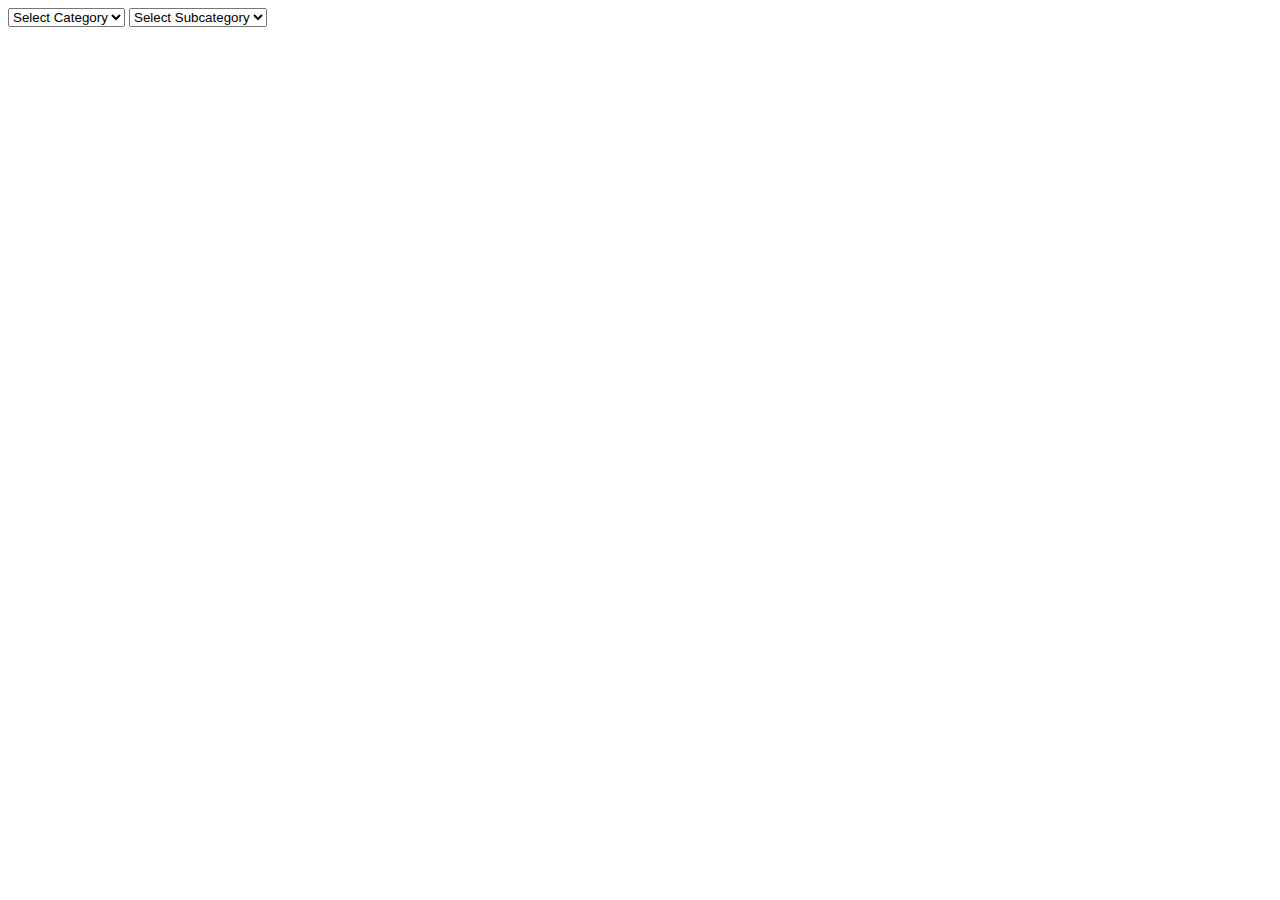
<file: ajex/index.html>
<!DOCTYPE html>
<html lang="en">

<head>
    <meta charset="UTF-8">
    <meta name="viewport" content="width=device-width, initial-scale=1.0">
    <title>Document</title>
</head>

<body>
    <!-- Category Dropdown -->
    <select id="category" onchange="getSubcategories()">
        <option value="">Select Category</option>
        <!-- Populate Categories from PHP -->
        <option value="1">Category 1</option>
        <option value="2">Category 2</option>
        <!-- Add more categories dynamically -->
    </select>

    <!-- Subcategory Dropdown -->
    <select id="subcategory" onchange="loadProducts()">
        <option value="">Select Subcategory</option>
        <!-- Subcategories will be populated based on category selection -->
    </select>

    <!-- Div to display Products -->
    <div id="products"></div>


    <script>
        // Load categories when the page loads
        window.onload = function () {
            fetchCategories();
        };

        function fetchCategories() {
            fetch('categories.php')
                .then(response => response.json())
                .then(data => {
                    const categoryDropdown = document.getElementById('category');
                    data.forEach(category => {
                        const option = document.createElement('option');
                        option.value = category.id;
                        option.text = category.name;
                        categoryDropdown.appendChild(option);
                    });
                });
        }

    </script>
    <script>
        document.getElementById('subcategory').addEventListener('change', function () {
            const subcategoryId = this.value;

            if (subcategoryId) {
                fetchProducts(subcategoryId);
            } else {
                document.getElementById('products-list').innerHTML = 'Please select a subcategory.';
            }
        });

        function fetchProducts(subcategoryId) {
            fetch(`products.php?subcategory_id=${subcategoryId}`)
                .then(response => response.json())
                .then(data => {
                    const productList = document.getElementById('products-list');
                    productList.innerHTML = '';

                    if (data.length === 0) {
                        productList.innerHTML = 'No products found.';
                        return;
                    }

                    data.forEach(product => {
                        const productDiv = document.createElement('div');
                        productDiv.classList.add('product-item');
                        productDiv.innerHTML = `
                    <h3>${product.name}</h3>
                    <p>${product.description}</p>
                    <p>Price: $${product.price}</p>
                `;
                        productList.appendChild(productDiv);
                    });
                });
        }

    </script>
</body>

</html>
</file>
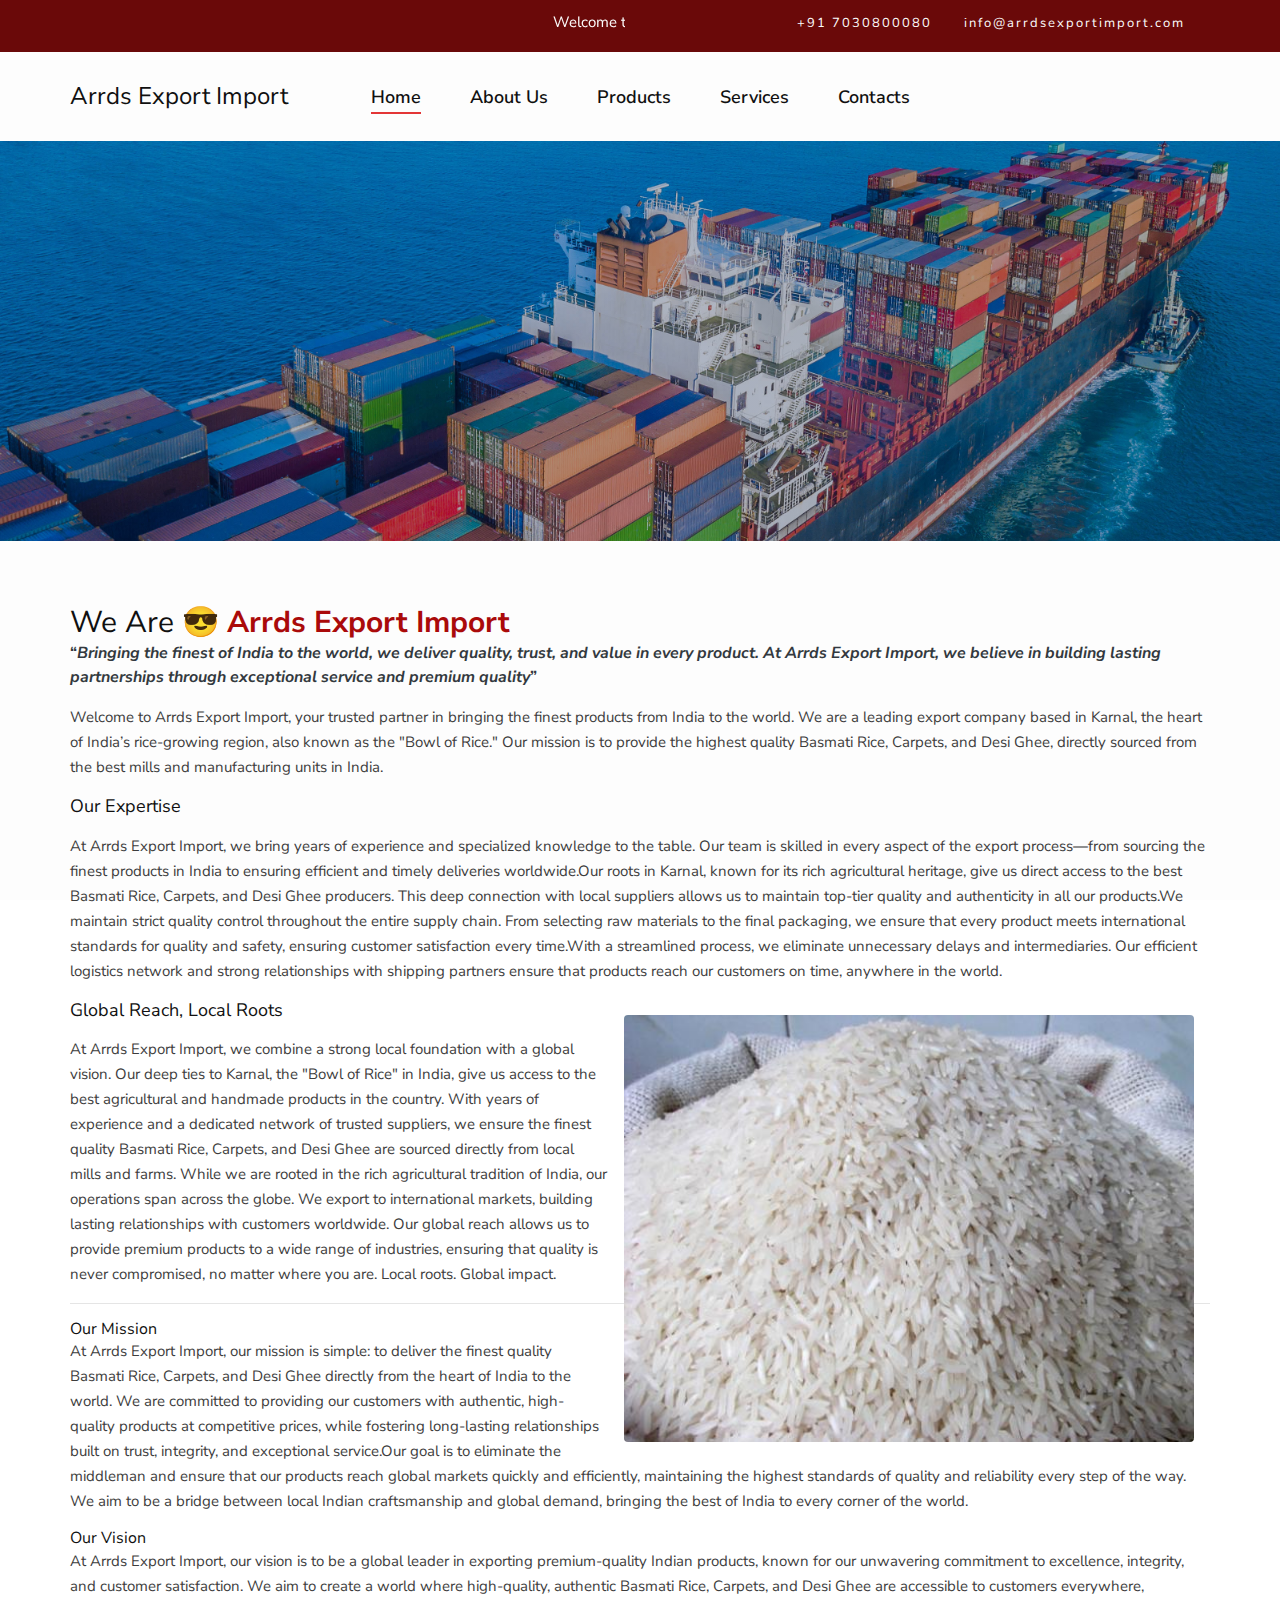
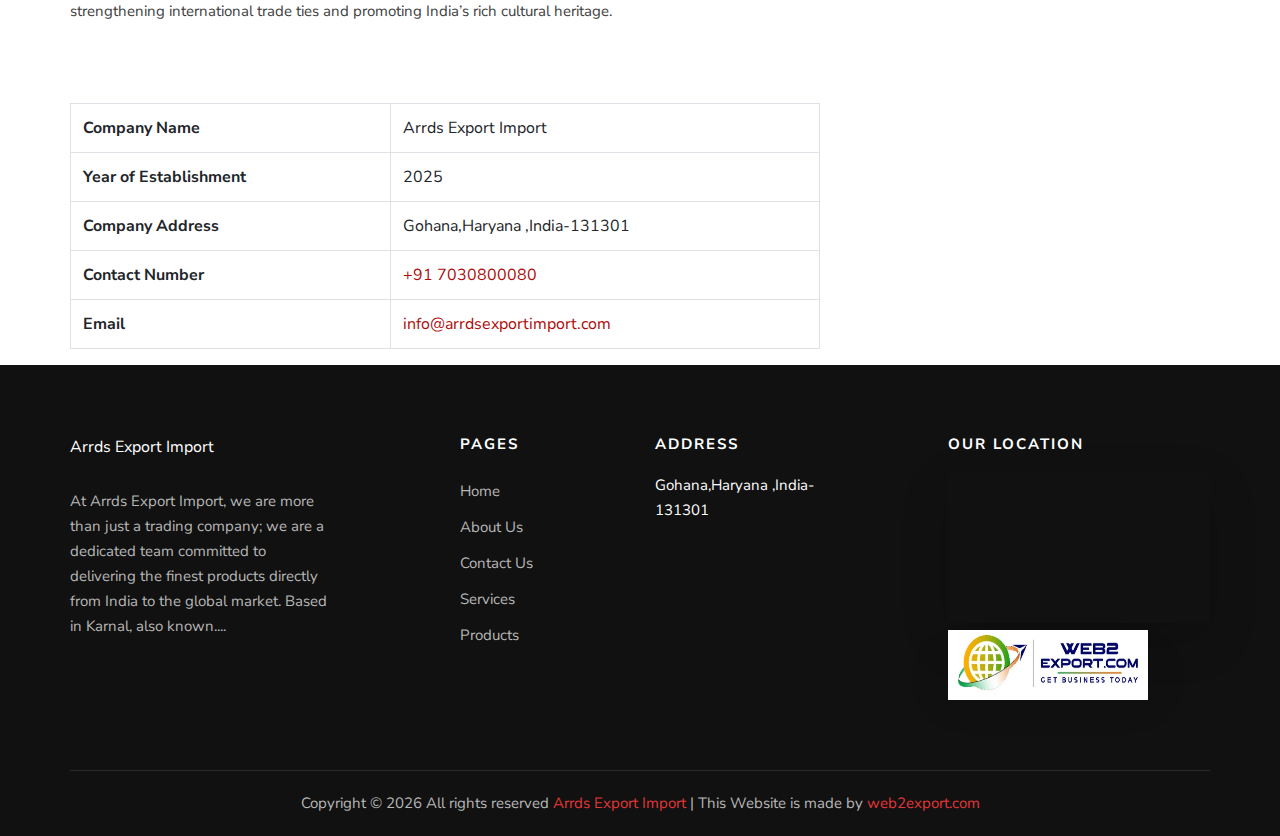
<file: about.html>
<!DOCTYPE html>
<html lang="zxx">

<head>

    <meta charset="UTF-8">
    <meta name="viewport" content="width=device-width, initial-scale=1.0">
  <title> Arrds Export Import</title>

    <!-- Google Font -->
    <link href="https://fonts.googleapis.com/css2?family=Nunito+Sans:wght@300;400;600;700;800;900&display=swap"
        rel="stylesheet">

    <!-- Css Styles -->
    <link rel="stylesheet" href="css/bootstrap.min.css" type="text/css">
    <link rel="stylesheet" href="css/font-awesome.min.css" type="text/css">
    <link rel="stylesheet" href="css/elegant-icons.css" type="text/css">
    <link rel="stylesheet" href="css/magnific-popup.css" type="text/css">
    <link rel="stylesheet" href="css/nice-select.css" type="text/css">
    <link rel="stylesheet" href="css/owl.carousel.min.css" type="text/css">
    <link rel="stylesheet" href="css/slicknav.min.css" type="text/css">
    <link rel="stylesheet" href="css/style.css" type="text/css">
</head>

<body>
    <!-- Page Preloder -->
    <div id="preloder">
        <div class="loader"></div>
    </div>

    <!-- Offcanvas Menu Begin -->
    <div class="offcanvas-menu-overlay"></div>
    <div class="offcanvas-menu-wrapper">
        <div class="offcanvas__option">
            <div class="offcanvas__links">
                <a href="#">Arrds Export Import</a>

            </div>

        </div>


    </div>
    <!-- Offcanvas Menu End -->

    <!-- Header Section Begin -->
    <header class="header">
        <div class="header__top bg-danger">
            <div class="container">
                <div class="row">
                    <div class="col-lg-6 col-md-7">
                        <div class="header__top__left">
                            <marquee behavior="" direction="">
                                <p>Welcome to <b>Arrds Export Import</b> your trusted partner in sourcing the finest
                                    quality products from India. Based in Karnal, famously known as the "Bowl of Rice,"
                                    we specialize in the export of Basmati Rice, Carpets, and Desi Ghee—all directly
                                    sourced from the best mills and manufacturing units in the region.</p>
                            </marquee>
                        </div>
                    </div>
                    <div class="col-lg-6 col-md-5">
                        <div class="header__top__right">
                            <div class="header__top__links">
                                <a href="tel:7030800080">+91 7030800080</a>
                                <a href="mailto:info@arrdsexportimport.com">info@arrdsexportimport.com</a>
                            </div>

                        </div>
                    </div>
                </div>
            </div>
        </div>
        <div class="container">
            <div class="row">
                <div class="col-lg-3 col-md-3">
                    <div class="header__logo">
                        <a href="">
                            <h4>Arrds Export Import</h4>
                        </a>
                    </div>
                </div>
                <div class="col-lg-6 align-self-center col-md-6">
                    <nav class="header__menu mobile-menu">
                        <ul>
                            <li class="active"><a href="#">Home</a></li>
                            <li><a href="#">About Us</a></li>
                            <!-- <li><a href="#">Pages</a>
                                <ul class="dropdown">
                                    <li><a href="">About Us</a></li>
                                    <li><a href="./shop-details.html">Shop Details</a></li>
                                    <li><a href="./shopping-cart.html">Shopping Cart</a></li>
                                    <li><a href="./checkout.html">Check Out</a></li>
                                    <li><a href="./blog-details.html">Blog Details</a></li>
                                </ul>
                            </li> -->
                            <li><a href="#">Products</a></li>
                            <li><a href="#">Services</a></li>
                            <li><a href="#">Contacts</a></li>
                        </ul>
                    </nav>
                </div>

            </div>
            <div class="canvas__open"><i class="fa fa-bars"></i></div>
        </div>
    </header>
    <!-- Header Section End -->


    <style>
        .abo {
            background-image: linear-gradient(rgba(3, 27, 78, .3), rgba(3, 27, 78, .3)), url(image/banner/about.jpg);
            background-size: cover;
            /* background-attachment: fixed; */
            height: 400px;
            width: 100%;
        }

        .fff {
            float: right;
        }

        @media screen and (max-width:576px) {
            .fff {
                width: 100%;
                float: none;
                clear: both;
            }
        }
    </style>
    <div class="section">
        <div class="abo"></div>
    </div>
    <!-- about us -->
    <section style="margin: 4rem 0rem;">
        <div class="container">
            <div class="row">
                <div class="col-12">
                    <div class="content_about">
                        <h3>We Are <b class="text-danger"> 😎  Arrds Export Import</b></h3>
                        <b class="mb-3 text-dark"><q><i>Bringing the finest of India to the world, we deliver quality, trust, and value in every product. At Arrds Export Import, we believe in building lasting partnerships through exceptional service and premium quality</i></q></b>
                        <p class="mt-3">Welcome to Arrds Export Import, your trusted partner in bringing the finest products from India to the world. We are a leading export company based in Karnal, the heart of India’s rice-growing region, also known as the "Bowl of Rice." Our mission is to provide the highest quality Basmati Rice, Carpets, and Desi Ghee, directly sourced from the best mills and manufacturing units in India.

                        <h5 class="my-3 fw-bold">Our Expertise</h5>
                        <p>At Arrds Export Import, we bring years of experience and specialized knowledge to the table. Our team is skilled in every aspect of the export process—from sourcing the finest products in India to ensuring efficient and timely deliveries worldwide.Our roots in Karnal, known for its rich agricultural heritage, give us direct access to the best Basmati Rice, Carpets, and Desi Ghee producers. This deep connection with local suppliers allows us to maintain top-tier quality and authenticity in all our products.We maintain strict quality control throughout the entire supply chain. From selecting raw materials to the final packaging, we ensure that every product meets international standards for quality and safety, ensuring customer satisfaction every time.With a streamlined process, we eliminate unnecessary delays and intermediaries. Our efficient logistics network and strong relationships with shipping partners ensure that products reach our customers on time, anywhere in the world.</p>
                        <img src="image/product/1.jpg" class="rounded m-3  fff " height="auto" width="50%" alt="">

                        <h5 class="my-3 fw-bold">Global Reach, Local Roots</h5>
                        <p>At Arrds Export Import, we combine a strong local foundation with a global vision. Our deep ties to Karnal, the "Bowl of Rice" in India, give us access to the best agricultural and handmade products in the country. With years of experience and a dedicated network of trusted suppliers, we ensure the finest quality Basmati Rice, Carpets, and Desi Ghee are sourced directly from local mills and farms.

                            While we are rooted in the rich agricultural tradition of India, our operations span across the globe. We export to international markets, building lasting relationships with customers worldwide. Our global reach allows us to provide premium products to a wide range of industries, ensuring that quality is never compromised, no matter where you are.
                            
                            Local roots. Global impact.</p>




                        <hr>
                        <h6> Our Mission </h6>
                        <p>At Arrds Export Import, our mission is simple: to deliver the finest quality Basmati Rice, Carpets, and Desi Ghee directly from the heart of India to the world. We are committed to providing our customers with authentic, high-quality products at competitive prices, while fostering long-lasting relationships built on trust, integrity, and exceptional service.Our goal is to eliminate the middleman and ensure that our products reach global markets quickly and efficiently, maintaining the highest standards of quality and reliability every step of the way. We aim to be a bridge between local Indian craftsmanship and global demand, bringing the best of India to every corner of the world.</p>

                        <h6> Our Vision </h6>
                        <p>At Arrds Export Import, our vision is to be a global leader in exporting premium-quality Indian products, known for our unwavering commitment to excellence, integrity, and customer satisfaction. We aim to create a world where high-quality, authentic Basmati Rice, Carpets, and Desi Ghee are accessible to customers everywhere, strengthening international trade ties and promoting India’s rich cultural heritage.</p>

                        <!-- <a href="certificate.php" class="btn btn-primary px-3">View Our Certificate</a> -->
                    </div>
                </div>
            </div>
        </div>
    </section>
    <!-- Features Start -->
    <style>
        .feature1 {
            background-image: linear-gradient(rgba(3, 27, 78, .3), rgba(3, 27, 78, .3)), url(image/ativment.jpg);
            background-size: cover;
            background-attachment: fixed;
        }
    </style>

    <!-- Features End -->
    <div class="container">
        <div class="row">
            <div class="col-lg-8">
                <table class="table table-hover table-bordered">
                    <tr>
                        <th>Company Name</th>
                        <td>Arrds Export Import</td>
                    </tr>
                   
                    <tr>
                        <th>Year of Establishment</th>
                        <td>2025</td>
                    </tr>

                    <tr>
                        <th>Company Address</th>
                        <td> Gohana,Haryana ,India-131301</td>
                    </tr>
                    <tr>
                        <th>Contact Number</th>
                        <td><a href="tel:7030800080" class="text-danger"> +91 7030800080 </a> <br>
                          

                        </td>
                    </tr>
                    <tr>
                        <th>Email</th>
                        <td><a href="mailto:info@arrdsexportimport.com" class="text-danger">info@arrdsexportimport.com</a></td>
                    </tr>
                </table>
            </div>
        </div>
    </div>
 <!-- Footer Section Begin -->
 <footer class="footer">
    <div class="container">
        <div class="row">
            <div class="col-lg-3 col-md-6 col-sm-6">
                <div class="footer__about">
                    <div class="footer__logo">
                        <a href="#" class="text-white"> Arrds Export Import </a>
                    </div>
                    <p>At Arrds Export Import, we are more than just a trading company; we are a dedicated team committed to delivering the finest products directly from India to the global market. Based in Karnal, also known....</p>

                </div>
            </div>
            <div class="col-lg-2 offset-lg-1 col-md-3 col-sm-6">
                <div class="footer__widget">
                    <h6>Pages</h6>
                    <ul>
                        <li><a href="#">Home</a></li>
                        <li><a href="#">About Us</a></li>
                        <li><a href="#">Contact Us</a></li>
                        <li><a href="#">Services</a></li>
                        <li><a href="#">Products</a></li>
                    </ul>
                </div>
            </div>
            <div class="col-lg-2 col-md-3 col-sm-6">
                <div class="footer__widget">
                    <h6>Address</h6>
                    <p class="text-white">Gohana,Haryana ,India-131301
                    </p>
                </div>
            </div>
            <div class="col-lg-3 offset-lg-1 col-md-6 col-sm-6">
                <div class="footer__widget">
                    <h6>Our Location</h6>
                    <div class="footer__newslatter">
                        <iframe src="https://www.google.com/maps/embed?pb=!1m18!1m12!1m3!1d27878.973706907007!2d76.67541134817293!3d29.138974075064354!2m3!1f0!2f0!3f0!3m2!1i1024!2i768!4f13.1!3m3!1m2!1s0x390decd90e07f1d5%3A0xe86589ac490395a2!2sGohana%2C%20Haryana%20131301!5e0!3m2!1sen!2sin!4v1740978454847!5m2!1sen!2sin" width="100%" height="auto" class="rounded shadow-lg" style="border:0;" allowfullscreen="" loading="lazy" referrerpolicy="no-referrer-when-downgrade"></iframe>
                        <a class="rounded shadow-lg mt-3" href="https://web2export.com" target="_blank"><img
                                src="image/logo/web2export.jpg" height="70px" width="200px" alt=""></a>
                    </div>
                </div>
            </div>
        </div>
        <div class="row">
            <div class="col-lg-12 text-center">
                <div class="footer__copyright__text">
                    <!-- Link back to Colorlib can't be removed. Template is licensed under CC BY 3.0. -->
                    <p>Copyright ©
                        <script>
                            document.write(new Date().getFullYear());
                        </script>
                        All rights reserved <a href="#" target="_blank"> Arrds Export Import </a> | This Website is
                        made
                        by <a href="https://web2export.com" target="_blank">web2export.com</a>
                    </p>
                    <!-- Link back to Colorlib can't be removed. Template is licensed under CC BY 3.0. -->
                </div>
            </div>
        </div>
    </div>
</footer>
<!-- Footer Section End -->

<!-- Search Begin -->
<div class="search-model">
    <div class="h-100 d-flex align-items-center justify-content-center">
        <div class="search-close-switch">+</div>
        <form class="search-model-form">
            <input type="text" id="search-input" placeholder="Search here.....">
        </form>
    </div>
</div>
<!-- Search End -->

<!-- Js Plugins -->
<script src="js/jquery-3.3.1.min.js"></script>
<script src="js/bootstrap.min.js"></script>
<script src="js/jquery.nice-select.min.js"></script>
<script src="js/jquery.nicescroll.min.js"></script>
<script src="js/jquery.magnific-popup.min.js"></script>
<script src="js/jquery.countdown.min.js"></script>
<script src="js/jquery.slicknav.js"></script>
<script src="js/mixitup.min.js"></script>
<script src="js/owl.carousel.min.js"></script>
<script src="js/main.js"></script>
</body>

</html>


<!-- 


-->
</file>
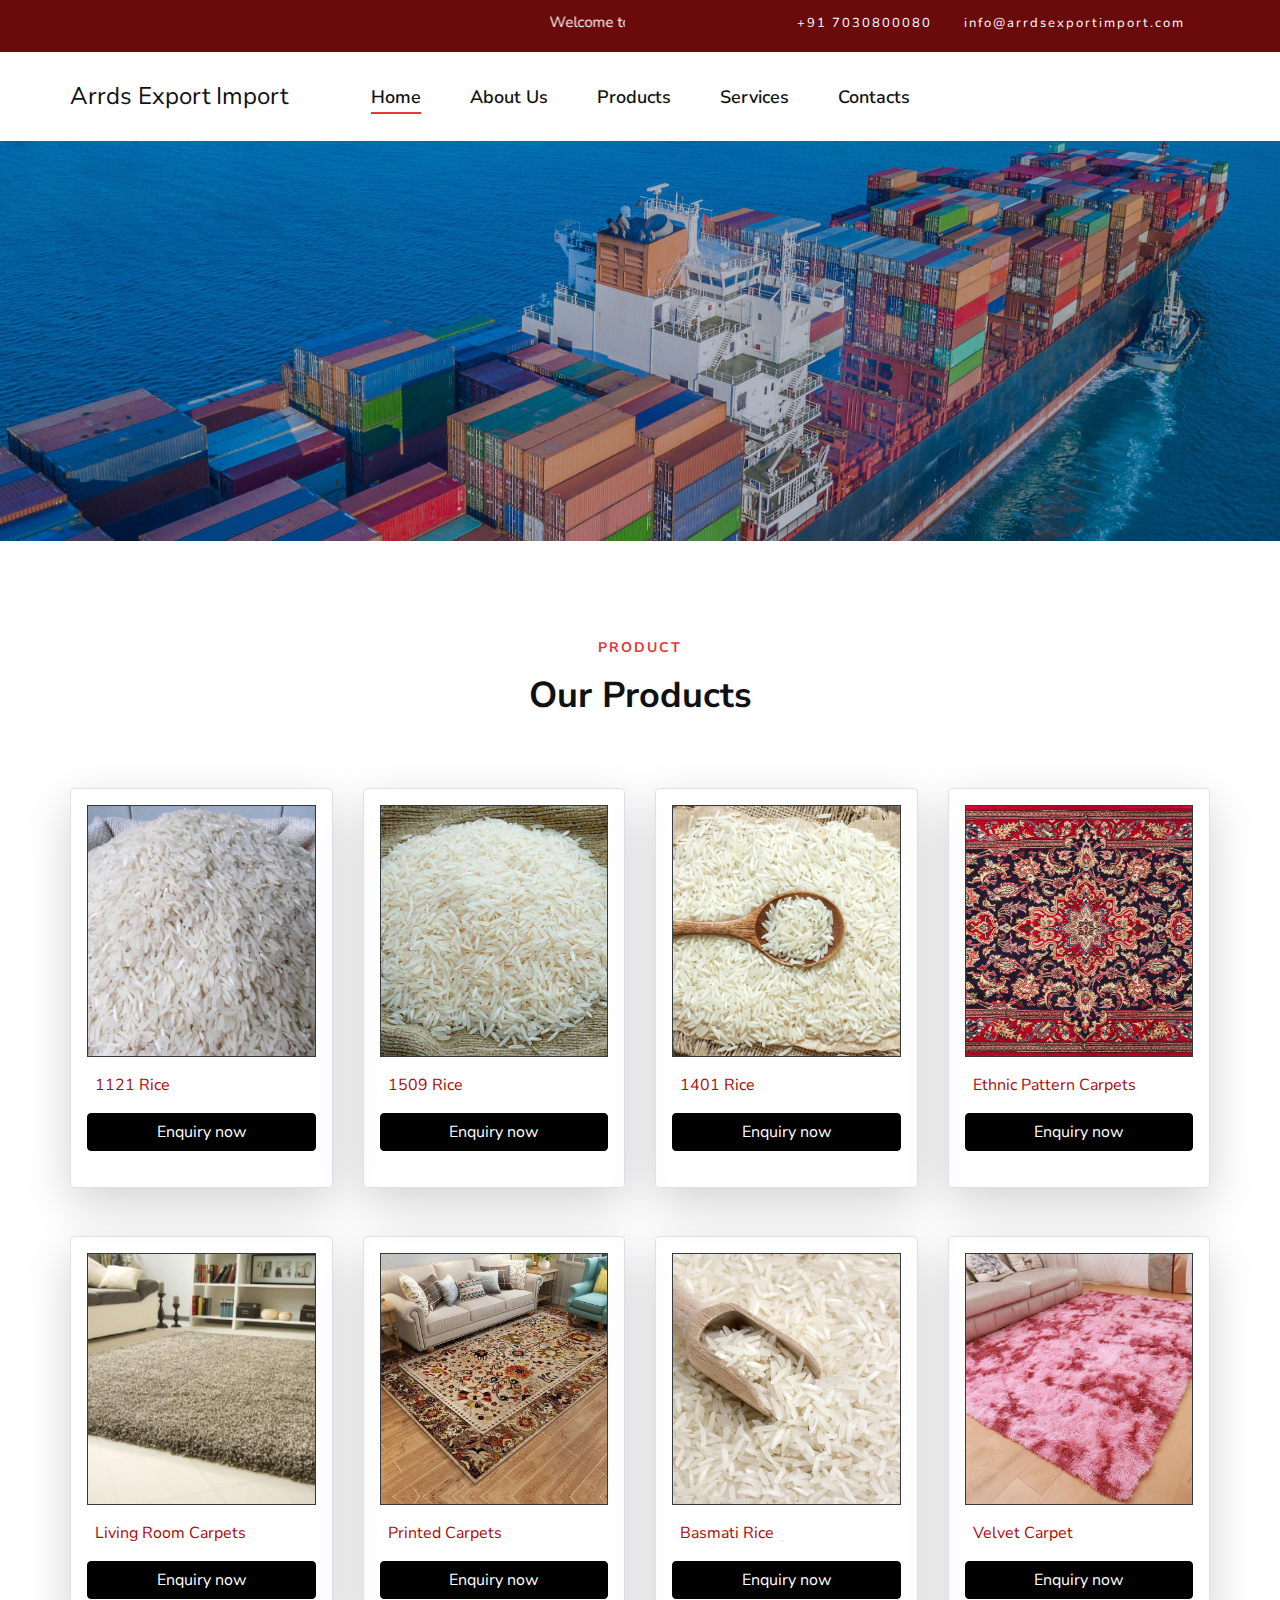
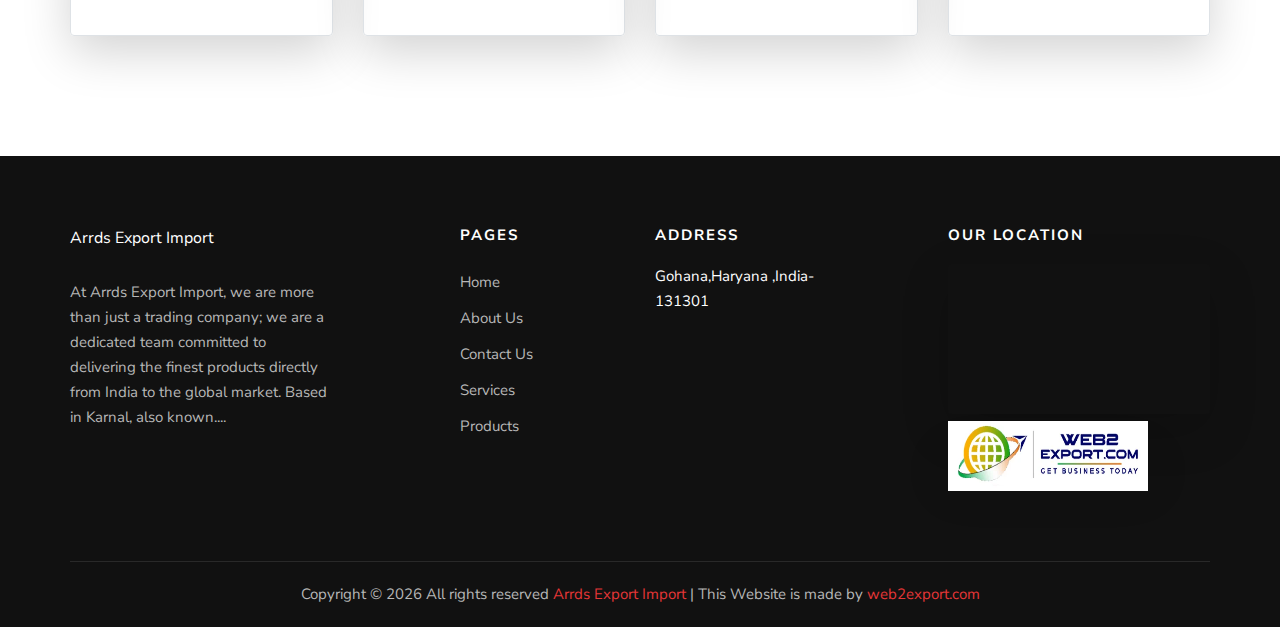
<file: all-product.html>
<!DOCTYPE html>
<html lang="zxx">

<head>

    <meta charset="UTF-8">
    <meta name="viewport" content="width=device-width, initial-scale=1.0">
  <title> Arrds Export Import</title>

    <!-- Google Font -->
    <link href="https://fonts.googleapis.com/css2?family=Nunito+Sans:wght@300;400;600;700;800;900&display=swap"
        rel="stylesheet">

    <!-- Css Styles -->
    <link rel="stylesheet" href="css/bootstrap.min.css" type="text/css">
    <link rel="stylesheet" href="css/font-awesome.min.css" type="text/css">
    <link rel="stylesheet" href="css/elegant-icons.css" type="text/css">
    <link rel="stylesheet" href="css/magnific-popup.css" type="text/css">
    <link rel="stylesheet" href="css/nice-select.css" type="text/css">
    <link rel="stylesheet" href="css/owl.carousel.min.css" type="text/css">
    <link rel="stylesheet" href="css/slicknav.min.css" type="text/css">
    <link rel="stylesheet" href="css/style.css" type="text/css">
</head>

<body>
    <!-- Page Preloder -->
    <div id="preloder">
        <div class="loader"></div>
    </div>

    <!-- Offcanvas Menu Begin -->
    <div class="offcanvas-menu-overlay"></div>
    <div class="offcanvas-menu-wrapper">
        <div class="offcanvas__option">
            <div class="offcanvas__links">
                <a href="#">Arrds Export Import</a>

            </div>

        </div>


    </div>
    <!-- Offcanvas Menu End -->

    <!-- Header Section Begin -->
    <header class="header">
        <div class="header__top bg-danger">
            <div class="container">
                <div class="row">
                    <div class="col-lg-6 col-md-7">
                        <div class="header__top__left">
                            <marquee behavior="" direction="">
                                <p>Welcome to <b>Arrds Export Import</b> your trusted partner in sourcing the finest
                                    quality products from India. Based in Karnal, famously known as the "Bowl of Rice,"
                                    we specialize in the export of Basmati Rice, Carpets, and Desi Ghee—all directly
                                    sourced from the best mills and manufacturing units in the region.</p>
                            </marquee>
                        </div>
                    </div>
                    <div class="col-lg-6 col-md-5">
                        <div class="header__top__right">
                            <div class="header__top__links">
                                <a href="tel:7030800080">+91 7030800080</a>
                                <a href="mailto:info@arrdsexportimport.com">info@arrdsexportimport.com</a>
                            </div>

                        </div>
                    </div>
                </div>
            </div>
        </div>
        <div class="container">
            <div class="row">
                <div class="col-lg-3 col-md-3">
                    <div class="header__logo">
                        <a href="">
                            <h4>Arrds Export Import</h4>
                        </a>
                    </div>
                </div>
                <div class="col-lg-6 align-self-center col-md-6">
                    <nav class="header__menu mobile-menu">
                        <ul>
                            <li class="active"><a href="#">Home</a></li>
                            <li><a href="#">About Us</a></li>
                            <!-- <li><a href="#">Pages</a>
                                <ul class="dropdown">
                                    <li><a href="">About Us</a></li>
                                    <li><a href="./shop-details.html">Shop Details</a></li>
                                    <li><a href="./shopping-cart.html">Shopping Cart</a></li>
                                    <li><a href="./checkout.html">Check Out</a></li>
                                    <li><a href="./blog-details.html">Blog Details</a></li>
                                </ul>
                            </li> -->
                            <li><a href="#">Products</a></li>
                            <li><a href="#">Services</a></li>
                            <li><a href="#">Contacts</a></li>
                        </ul>
                    </nav>
                </div>

            </div>
            <div class="canvas__open"><i class="fa fa-bars"></i></div>
        </div>
    </header>
    <!-- Header Section End -->

    <style>
        .abo {
            background-image: linear-gradient(rgba(3, 27, 78, .3), rgba(3, 27, 78, .3)), url(image/banner/about.jpg);
            background-size: cover;
            /* background-attachment: fixed; */
            height: 400px;
            width: 100%;
        }

        .fff {
            float: right;
        }

        @media screen and (max-width:576px) {
            .fff {
                width: 100%;
                float: none;
                clear: both;
            }
        }
    </style>
    <div class="section">
        <div class="abo"></div>
    </div>
    <div class="container  " style="margin-top: 6rem;margin-bottom:6rem">
        <div class="row">
            <div class="col-lg-12">
                <div class="section-title">
                    <span>Product</span>
                    <h2> Our Products</h2>
                     
                </div>
            </div>
        </div>
        <div class="row justify-content-center">
            <div class="col-12 col-md-6   col-lg-3 my-4 cards_animation " data-aos="zoom-in-down">
                <div class="cat_inner  border d-block rounded-top    p-3 shadow-lg rounded " style="height: 400px;">
                    <div class="cat_icon pro_box border border-4 border-dark"><img src="image/product/1.jpg"
                            height="250px" width="100%" style="object-fit:cover" alt=" ">
                    </div>
                    <div class="cat_name mt-3 fw-bold  mx-2 text-danger text-capitalize">1121 Rice</div>
                    <a href="" class="btn btn-dark w-100 mt-3" data-toggle="modal" data-target="#exampleModal">Enquiry
                        now</a>
                </div>
            </div>
            <div class="col-12 col-md-6   col-lg-3 my-4 cards_animation " data-aos="zoom-in-down">
                <div class="cat_inner  border d-block rounded-top    p-3 shadow-lg rounded " style="height: 400px;">
                    <div class="cat_icon pro_box border border-4 border-dark"><img src="image/product/2.jpg"
                            height="250px" width="100%" style="object-fit:cover" alt=" ">
                    </div>
                    <div class="cat_name mt-3 fw-bold  mx-2 text-danger text-capitalize">1509 Rice</div>
                    <a href="" class="btn btn-dark w-100 mt-3" data-toggle="modal" data-target="#exampleModal">Enquiry
                        now</a>
                </div>
            </div>

            <div class="col-12 col-md-6   col-lg-3 my-4 cards_animation " data-aos="zoom-in-down">
                <div class="cat_inner  border d-block rounded-top    p-3 shadow-lg rounded " style="height: 400px;">
                    <div class="cat_icon pro_box border border-4 border-dark"><img src="image/product/3.jpg"
                            height="250px" width="100%" style="object-fit:cover" alt=" ">
                    </div>
                    <div class="cat_name mt-3 fw-bold  mx-2 text-danger text-capitalize">1401 Rice</div>
                    <a href="" class="btn btn-dark w-100 mt-3" data-toggle="modal" data-target="#exampleModal">Enquiry
                        now</a>
                </div>
            </div>
            <div class="col-12 col-md-6   col-lg-3 my-4 cards_animation " data-aos="zoom-in-down">
                <div class="cat_inner  border d-block rounded-top    p-3 shadow-lg rounded " style="height: 400px;">
                    <div class="cat_icon pro_box border border-4 border-dark"><img src="image/product/4.jpg"
                            height="250px" width="100%" style="object-fit:cover" alt=" ">
                    </div>
                    <div class="cat_name mt-3 fw-bold  mx-2 text-danger text-capitalize">Ethnic Pattern Carpets</div>
                    <a href="" class="btn btn-dark w-100 mt-3" data-toggle="modal" data-target="#exampleModal">Enquiry
                        now</a>
                </div>
            </div>
            <div class="col-12 col-md-6   col-lg-3 my-4 cards_animation " data-aos="zoom-in-down">
                <div class="cat_inner  border d-block rounded-top    p-3 shadow-lg rounded " style="height: 400px;">
                    <div class="cat_icon pro_box border border-4 border-dark"><img src="image/product/5.jpg"
                            height="250px" width="100%" style="object-fit:cover" alt=" ">
                    </div>
                    <div class="cat_name mt-3 fw-bold  mx-2 text-danger text-capitalize">Living Room Carpets</div>
                    <a href="" class="btn btn-dark w-100 mt-3" data-toggle="modal" data-target="#exampleModal">Enquiry
                        now</a>
                </div>
            </div>
            <div class="col-12 col-md-6   col-lg-3 my-4 cards_animation " data-aos="zoom-in-down">
                <div class="cat_inner  border d-block rounded-top    p-3 shadow-lg rounded " style="height: 400px;">
                    <div class="cat_icon pro_box border border-4 border-dark"><img src="image/product/6.jpg"
                            height="250px" width="100%" style="object-fit:cover" alt=" ">
                    </div>
                    <div class="cat_name mt-3 fw-bold  mx-2 text-danger text-capitalize">Printed Carpets</div>
                    <a href="" class="btn btn-dark w-100 mt-3" data-toggle="modal" data-target="#exampleModal">Enquiry
                        now</a>
                </div>
            </div>
            <div class="col-12 col-md-6   col-lg-3 my-4 cards_animation " data-aos="zoom-in-down">
                <div class="cat_inner  border d-block rounded-top    p-3 shadow-lg rounded " style="height: 400px;">
                    <div class="cat_icon pro_box border border-4 border-dark"><img src="image/product/7.jpg"
                            height="250px" width="100%" style="object-fit:cover" alt=" ">
                    </div>
                    <div class="cat_name mt-3 fw-bold  mx-2 text-danger text-capitalize">Basmati Rice</div>
                    <a href="" class="btn btn-dark w-100 mt-3" data-toggle="modal" data-target="#exampleModal">Enquiry
                        now</a>
                </div>
            </div>
            <div class="col-12 col-md-6   col-lg-3 my-4 cards_animation " data-aos="zoom-in-down">
                <div class="cat_inner  border d-block rounded-top    p-3 shadow-lg rounded " style="height: 400px;">
                    <div class="cat_icon pro_box border border-4 border-dark"><img src="image/product/8.jpg"
                            height="250px" width="100%" style="object-fit:cover" alt=" ">
                    </div>
                    <div class="cat_name mt-3 fw-bold  mx-2 text-danger text-capitalize">Velvet Carpet</div>
                    <a href="" class="btn btn-dark w-100 mt-3" data-toggle="modal" data-target="#exampleModal">Enquiry
                        now</a>
                </div>
            </div>


        </div>
    </div>

 

    <div class="modal fade" id="exampleModal" tabindex="-1" aria-labelledby="exampleModalLabel" aria-hidden="true">
        <div class="modal-dialog">
            <div class="modal-content">
                <div class="modal-header">
                    <h5 class="modal-title fs-5" id="exampleModalLabel">Arrds Export Import</h5>

                </div>
                <div class="modal-body">
                    <div class="row">
                        <div class="col-12 col-md-6 my-2">
                            <input type="text" class="form-control name" value="" placeholder="Enter Your Name" />
                        </div>
                        <div class="col-12 col-md-6 my-2">
                            <input type="number" class="form-control number" value="" placeholder="Enter Your Number" />
                        </div>
                        <div class="col-12  my-2">
                            <input type="email" class="form-control email" value="" placeholder="Enter Your Email" />
                        </div>



                    </div>
                </div>
                <div class="modal-footer">
                    <button type="button" class="btn btn-secondary" data-dismiss="modal">Close</button>
                    <button type="button" onclick="go()" class="btn btn-primary">Submit</button>
                </div>
            </div>
        </div>
    </div>

    <script>
        function contact() {
            var na = document.querySelector(".name").value;
            var em = document.querySelector(".email").value;
            var phone = document.querySelector(".phone").value;
            var mes = document.querySelector(".message").value;
            var url1 = "https://wa.me/917030800080?text=" +
                "Name: " +
                na + " " +
                "Email: " +
                em + " " +
                "Phone :" + phone +
                "Message :" + mes;
            window.open(url1, "_blank").focus();
        }
    </script>

    <script>
        function go() {
            var name = document.querySelector(".name").value;
            var email = document.querySelector(".email").value;
            var number = document.querySelector(".number").value;
            var url = "https://wa.me/917030800080?text=" +
                "Name: " +
                name + " " +
                "Number: " +
                number + " " +
                "Email :" + email;
            window.open(url, "_blank").focus();
        }
    </script>






     <!-- Footer Section Begin -->
     <footer class="footer">
        <div class="container">
            <div class="row">
                <div class="col-lg-3 col-md-6 col-sm-6">
                    <div class="footer__about">
                        <div class="footer__logo">
                            <a href="#" class="text-white"> Arrds Export Import </a>
                        </div>
                        <p>At Arrds Export Import, we are more than just a trading company; we are a dedicated team committed to delivering the finest products directly from India to the global market. Based in Karnal, also known....</p>

                    </div>
                </div>
                <div class="col-lg-2 offset-lg-1 col-md-3 col-sm-6">
                    <div class="footer__widget">
                        <h6>Pages</h6>
                        <ul>
                            <li><a href="#">Home</a></li>
                            <li><a href="#">About Us</a></li>
                            <li><a href="#">Contact Us</a></li>
                            <li><a href="#">Services</a></li>
                            <li><a href="#">Products</a></li>
                        </ul>
                    </div>
                </div>
                <div class="col-lg-2 col-md-3 col-sm-6">
                    <div class="footer__widget">
                        <h6>Address</h6>
                        <p class="text-white">Gohana,Haryana ,India-131301
                        </p>
                    </div>
                </div>
                <div class="col-lg-3 offset-lg-1 col-md-6 col-sm-6">
                    <div class="footer__widget">
                        <h6>Our Location</h6>
                        <div class="footer__newslatter">
                            <iframe src="https://www.google.com/maps/embed?pb=!1m18!1m12!1m3!1d27878.973706907007!2d76.67541134817293!3d29.138974075064354!2m3!1f0!2f0!3f0!3m2!1i1024!2i768!4f13.1!3m3!1m2!1s0x390decd90e07f1d5%3A0xe86589ac490395a2!2sGohana%2C%20Haryana%20131301!5e0!3m2!1sen!2sin!4v1740978454847!5m2!1sen!2sin" width="100%" height="auto" class="rounded shadow-lg" style="border:0;" allowfullscreen="" loading="lazy" referrerpolicy="no-referrer-when-downgrade"></iframe>
                            <a class="rounded shadow-lg mt-3" href="https://web2export.com" target="_blank"><img
                                    src="image/logo/web2export.jpg" height="70px" width="200px" alt=""></a>
                        </div>
                    </div>
                </div>
            </div>
            <div class="row">
                <div class="col-lg-12 text-center">
                    <div class="footer__copyright__text">
                        <!-- Link back to Colorlib can't be removed. Template is licensed under CC BY 3.0. -->
                        <p>Copyright ©
                            <script>
                                document.write(new Date().getFullYear());
                            </script>
                            All rights reserved <a href="#" target="_blank"> Arrds Export Import </a> | This Website is
                            made
                            by <a href="https://web2export.com" target="_blank">web2export.com</a>
                        </p>
                        <!-- Link back to Colorlib can't be removed. Template is licensed under CC BY 3.0. -->
                    </div>
                </div>
            </div>
        </div>
    </footer>
    <!-- Footer Section End -->

    <!-- Search Begin -->
    <div class="search-model">
        <div class="h-100 d-flex align-items-center justify-content-center">
            <div class="search-close-switch">+</div>
            <form class="search-model-form">
                <input type="text" id="search-input" placeholder="Search here.....">
            </form>
        </div>
    </div>
    <!-- Search End -->

    <!-- Js Plugins -->
    <script src="js/jquery-3.3.1.min.js"></script>
    <script src="js/bootstrap.min.js"></script>
    <script src="js/jquery.nice-select.min.js"></script>
    <script src="js/jquery.nicescroll.min.js"></script>
    <script src="js/jquery.magnific-popup.min.js"></script>
    <script src="js/jquery.countdown.min.js"></script>
    <script src="js/jquery.slicknav.js"></script>
    <script src="js/mixitup.min.js"></script>
    <script src="js/owl.carousel.min.js"></script>
    <script src="js/main.js"></script>
</body>

</html>
</file>
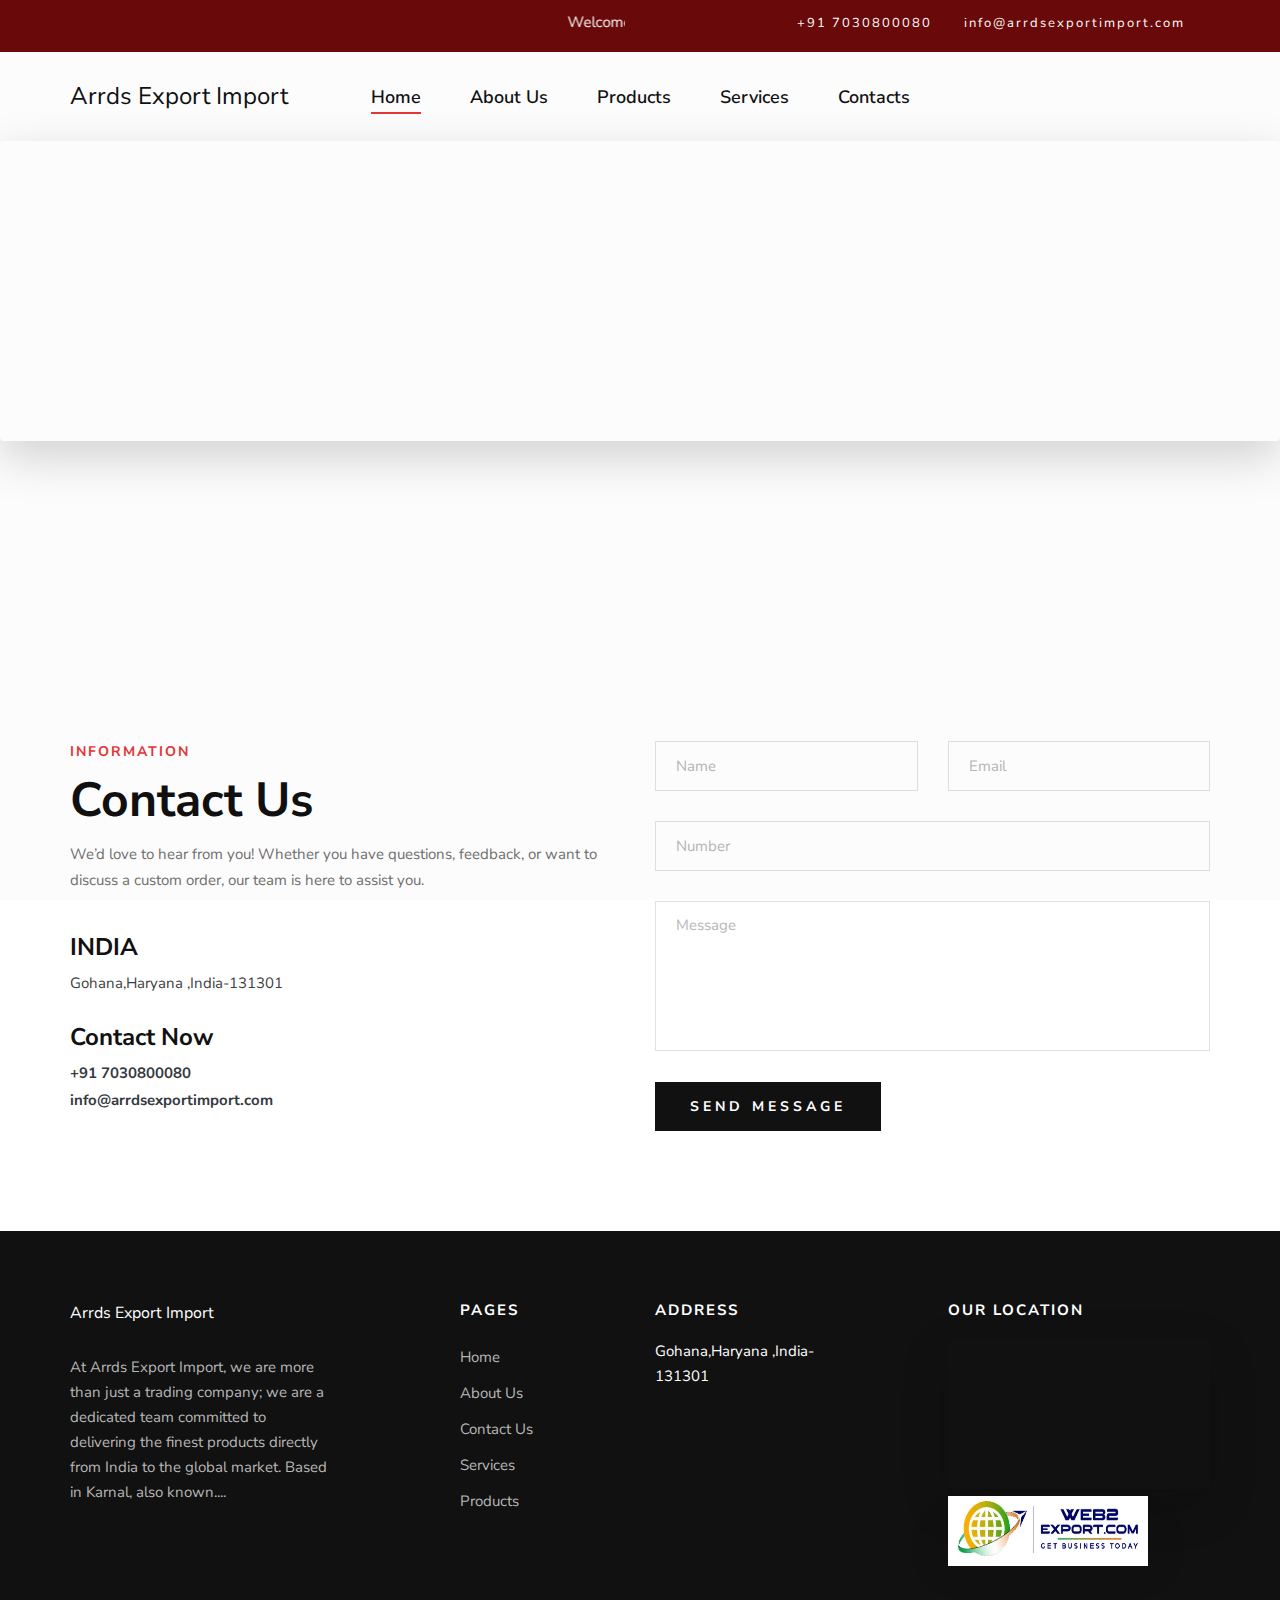
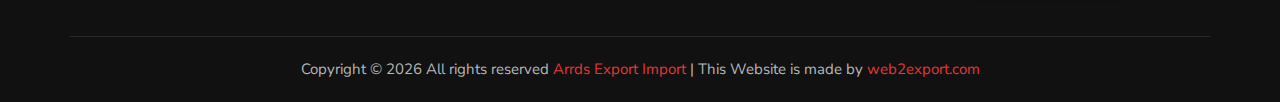
<file: contact.html>
<!DOCTYPE html>
<html lang="zxx">

<head>

    <meta charset="UTF-8">
    <meta name="viewport" content="width=device-width, initial-scale=1.0">
  <title> Arrds Export Import</title>

    <!-- Google Font -->
    <link href="https://fonts.googleapis.com/css2?family=Nunito+Sans:wght@300;400;600;700;800;900&display=swap"
        rel="stylesheet">

    <!-- Css Styles -->
    <link rel="stylesheet" href="css/bootstrap.min.css" type="text/css">
    <link rel="stylesheet" href="css/font-awesome.min.css" type="text/css">
    <link rel="stylesheet" href="css/elegant-icons.css" type="text/css">
    <link rel="stylesheet" href="css/magnific-popup.css" type="text/css">
    <link rel="stylesheet" href="css/nice-select.css" type="text/css">
    <link rel="stylesheet" href="css/owl.carousel.min.css" type="text/css">
    <link rel="stylesheet" href="css/slicknav.min.css" type="text/css">
    <link rel="stylesheet" href="css/style.css" type="text/css">
</head>

<body>
    <!-- Page Preloder -->
    <div id="preloder">
        <div class="loader"></div>
    </div>

    <!-- Offcanvas Menu Begin -->
    <div class="offcanvas-menu-overlay"></div>
    <div class="offcanvas-menu-wrapper">
        <div class="offcanvas__option">
            <div class="offcanvas__links">
                <a href="#">Arrds Export Import</a>

            </div>

        </div>


    </div>
    <!-- Offcanvas Menu End -->

    <!-- Header Section Begin -->
    <header class="header">
        <div class="header__top bg-danger">
            <div class="container">
                <div class="row">
                    <div class="col-lg-6 col-md-7">
                        <div class="header__top__left">
                            <marquee behavior="" direction="">
                                <p>Welcome to <b>Arrds Export Import</b> your trusted partner in sourcing the finest
                                    quality products from India. Based in Karnal, famously known as the "Bowl of Rice,"
                                    we specialize in the export of Basmati Rice, Carpets, and Desi Ghee—all directly
                                    sourced from the best mills and manufacturing units in the region.</p>
                            </marquee>
                        </div>
                    </div>
                    <div class="col-lg-6 col-md-5">
                        <div class="header__top__right">
                            <div class="header__top__links">
                                <a href="tel:7030800080">+91 7030800080</a>
                                <a href="mailto:info@arrdsexportimport.com">info@arrdsexportimport.com</a>
                            </div>

                        </div>
                    </div>
                </div>
            </div>
        </div>
        <div class="container">
            <div class="row">
                <div class="col-lg-3 col-md-3">
                    <div class="header__logo">
                        <a href="">
                            <h4>Arrds Export Import</h4>
                        </a>
                    </div>
                </div>
                <div class="col-lg-6 align-self-center col-md-6">
                    <nav class="header__menu mobile-menu">
                        <ul>
                            <li class="active"><a href="#">Home</a></li>
                            <li><a href="#">About Us</a></li>
                            <!-- <li><a href="#">Pages</a>
                                <ul class="dropdown">
                                    <li><a href="">About Us</a></li>
                                    <li><a href="./shop-details.html">Shop Details</a></li>
                                    <li><a href="./shopping-cart.html">Shopping Cart</a></li>
                                    <li><a href="./checkout.html">Check Out</a></li>
                                    <li><a href="./blog-details.html">Blog Details</a></li>
                                </ul>
                            </li> -->
                            <li><a href="#">Products</a></li>
                            <li><a href="#">Services</a></li>
                            <li><a href="#">Contacts</a></li>
                        </ul>
                    </nav>
                </div>

            </div>
            <div class="canvas__open"><i class="fa fa-bars"></i></div>
        </div>
    </header>
    <!-- Header Section End -->

    
        
    <!-- Map Begin -->
    <div class="map">
        <iframe src="https://www.google.com/maps/embed?pb=!1m18!1m12!1m3!1d27878.973706907007!2d76.67541134817293!3d29.138974075064354!2m3!1f0!2f0!3f0!3m2!1i1024!2i768!4f13.1!3m3!1m2!1s0x390decd90e07f1d5%3A0xe86589ac490395a2!2sGohana%2C%20Haryana%20131301!5e0!3m2!1sen!2sin!4v1740978454847!5m2!1sen!2sin" width="100%" height="300px" class="rounded shadow-lg" style="border:0;" allowfullscreen="" loading="lazy" referrerpolicy="no-referrer-when-downgrade"></iframe>

    </div>
    <!-- Map End -->
    <!-- Contact Section Begin -->
    <section class="contact spad">
        <div class="container">
            <div class="row">
                <div class="col-lg-6 col-md-6">
                    <div class="contact__text">
                        <div class="section-title">
                            <span>Information</span>
                            <h2>Contact Us</h2>
                            <p>We’d love to hear from you! Whether you have questions, feedback, or want to discuss a custom order, our team is here to assist you.</p>
                        </div>
                        <ul>
                            <li>
                                <h4>INDIA</h4>
                                <p> Gohana,Haryana ,India-131301

                                </p>
                            </li>
                            <li>
                                <h4>Contact Now</h4>
                                <p><a href="tel:7030800080" class="text-dark"><b>+91 7030800080</b></a></p>
                                
                                <p><a href="mailto:info@arrdsexportimport.com"
                                        class="text-dark"><b>info@arrdsexportimport.com</b></a></p>
                            </li>
                        </ul>
                    </div>
                </div>
                <div class="col-lg-6 align-self-center col-md-6">
                    <div class="contact__form">
                        
                            <div class="row">
                                <div class="col-lg-6">
                                    <input type="text" class="name" placeholder="Name">
                                </div>
                                <div class="col-lg-6">
                                    <input type="text" class="email" placeholder="Email">
                                </div>
                                <div class="col-lg-12">
                                    <input type="text" class="phone" placeholder="Number">
                                </div>
                                <div class="col-lg-12">
                                    <textarea class="message" placeholder="Message"></textarea>
                                    <button onclick="contact()" class="site-btn">Send Message</button>
                                </div>
                            </div>
                       
                    </div>
                </div>
            </div>
        </div>
    </section>
    <!-- Contact Section End -->





    <div class="modal fade" id="exampleModal" tabindex="-1" aria-labelledby="exampleModalLabel" aria-hidden="true">
        <div class="modal-dialog">
            <div class="modal-content">
                <div class="modal-header">
                    <h5 class="modal-title fs-5" id="exampleModalLabel">The Clay Kraft</h5>                   

                </div>
                <div class="modal-body">
                    <div class="row">
                        <div class="col-12 col-md-6 my-2">
                            <input type="text" class="form-control name" value="" placeholder="Enter Your Name" />
                        </div>
                        <div class="col-12 col-md-6 my-2">
                            <input type="number" class="form-control number" value="" placeholder="Enter Your Number" />
                        </div>
                        <div class="col-12  my-2">
                            <input type="email" class="form-control email" value="" placeholder="Enter Your Email" />
                        </div>



                    </div>
                </div>
                <div class="modal-footer">
                    <button type="button" class="btn btn-secondary" data-dismiss="modal">Close</button>
                    <button type="button" onclick="go()" class="btn btn-primary">Submit</button>
                </div>
            </div>
        </div>
    </div>

    <script>
        function contact() {
            var na = document.querySelector(".name").value;
            var em = document.querySelector(".email").value;
            var phone = document.querySelector(".phone").value;
            var mes = document.querySelector(".message").value;
            var url1 = "https://wa.me/917030800080?text=" +
                "Name: " +
                na + " " +
                "Email: " +
                em + " " +
                "Phone :" + phone +
                "Message :" + mes;
            window.open(url1, "_blank").focus();
        }
    </script>

    <script>
        function go() {
            var name = document.querySelector(".name").value;
            var email = document.querySelector(".email").value;
            var number = document.querySelector(".number").value;
            var url = "https://wa.me/917030800080?text=" +
                "Name: " +
                name + " " +
                "Number: " +
                number + " " +
                "Email :" + email;
            window.open(url, "_blank").focus();
        }
    </script>
  <footer class="footer">
    <div class="container">
        <div class="row">
            <div class="col-lg-3 col-md-6 col-sm-6">
                <div class="footer__about">
                    <div class="footer__logo">
                        <a href="#" class="text-white"> Arrds Export Import </a>
                    </div>
                    <p>At Arrds Export Import, we are more than just a trading company; we are a dedicated team committed to delivering the finest products directly from India to the global market. Based in Karnal, also known....</p>

                </div>
            </div>
            <div class="col-lg-2 offset-lg-1 col-md-3 col-sm-6">
                <div class="footer__widget">
                    <h6>Pages</h6>
                    <ul>
                        <li><a href="#">Home</a></li>
                        <li><a href="#">About Us</a></li>
                        <li><a href="#">Contact Us</a></li>
                        <li><a href="#">Services</a></li>
                        <li><a href="#">Products</a></li>
                    </ul>
                </div>
            </div>
            <div class="col-lg-2 col-md-3 col-sm-6">
                <div class="footer__widget">
                    <h6>Address</h6>
                    <p class="text-white">Gohana,Haryana ,India-131301
                    </p>
                </div>
            </div>
            <div class="col-lg-3 offset-lg-1 col-md-6 col-sm-6">
                <div class="footer__widget">
                    <h6>Our Location</h6>
                    <div class="footer__newslatter">
                        <iframe src="https://www.google.com/maps/embed?pb=!1m18!1m12!1m3!1d27878.973706907007!2d76.67541134817293!3d29.138974075064354!2m3!1f0!2f0!3f0!3m2!1i1024!2i768!4f13.1!3m3!1m2!1s0x390decd90e07f1d5%3A0xe86589ac490395a2!2sGohana%2C%20Haryana%20131301!5e0!3m2!1sen!2sin!4v1740978454847!5m2!1sen!2sin" width="100%" height="auto" class="rounded shadow-lg" style="border:0;" allowfullscreen="" loading="lazy" referrerpolicy="no-referrer-when-downgrade"></iframe>
                        <a class="rounded shadow-lg mt-3" href="https://web2export.com" target="_blank"><img
                                src="image/logo/web2export.jpg" height="70px" width="200px" alt=""></a>
                    </div>
                </div>
            </div>
        </div>
        <div class="row">
            <div class="col-lg-12 text-center">
                <div class="footer__copyright__text">
                    <!-- Link back to Colorlib can't be removed. Template is licensed under CC BY 3.0. -->
                    <p>Copyright ©
                        <script>
                            document.write(new Date().getFullYear());
                        </script>
                        All rights reserved <a href="#" target="_blank"> Arrds Export Import </a> | This Website is
                        made
                        by <a href="https://web2export.com" target="_blank">web2export.com</a>
                    </p>
                    <!-- Link back to Colorlib can't be removed. Template is licensed under CC BY 3.0. -->
                </div>
            </div>
        </div>
    </div>
</footer>
<!-- Footer Section End -->

<!-- Search Begin -->
<div class="search-model">
    <div class="h-100 d-flex align-items-center justify-content-center">
        <div class="search-close-switch">+</div>
        <form class="search-model-form">
            <input type="text" id="search-input" placeholder="Search here.....">
        </form>
    </div>
</div>
<!-- Search End -->

<!-- Js Plugins -->
<script src="js/jquery-3.3.1.min.js"></script>
<script src="js/bootstrap.min.js"></script>
<script src="js/jquery.nice-select.min.js"></script>
<script src="js/jquery.nicescroll.min.js"></script>
<script src="js/jquery.magnific-popup.min.js"></script>
<script src="js/jquery.countdown.min.js"></script>
<script src="js/jquery.slicknav.js"></script>
<script src="js/mixitup.min.js"></script>
<script src="js/owl.carousel.min.js"></script>
<script src="js/main.js"></script>
</body>

</html>
</file>
<file: css/elegant-icons.css>
@font-face {
	font-family: 'ElegantIcons';
	src:url('../fonts/ElegantIcons.eot');
	src:url('../fonts/ElegantIcons.eot?#iefix') format('embedded-opentype'),
		url('../fonts/ElegantIcons.woff') format('woff'),
		url('../fonts/ElegantIcons.ttf') format('truetype'),
		url('../fonts/ElegantIcons.svg#ElegantIcons') format('svg');
	font-weight: normal;
	font-style: normal;
}

/* Use the following CSS code if you want to use data attributes for inserting your icons */
[data-icon]:before {
	font-family: 'ElegantIcons';
	content: attr(data-icon);
	speak: none;
	font-weight: normal;
	font-variant: normal;
	text-transform: none;
	line-height: 1;
	-webkit-font-smoothing: antialiased;
	-moz-osx-font-smoothing: grayscale;
}

/* Use the following CSS code if you want to have a class per icon */
/*
Instead of a list of all class selectors,
you can use the generic selector below, but it's slower:
[class*="your-class-prefix"] {
*/
.arrow_up, .arrow_down, .arrow_left, .arrow_right, .arrow_left-up, .arrow_right-up, .arrow_right-down, .arrow_left-down, .arrow-up-down, .arrow_up-down_alt, .arrow_left-right_alt, .arrow_left-right, .arrow_expand_alt2, .arrow_expand_alt, .arrow_condense, .arrow_expand, .arrow_move, .arrow_carrot-up, .arrow_carrot-down, .arrow_carrot-left, .arrow_carrot-right, .arrow_carrot-2up, .arrow_carrot-2down, .arrow_carrot-2left, .arrow_carrot-2right, .arrow_carrot-up_alt2, .arrow_carrot-down_alt2, .arrow_carrot-left_alt2, .arrow_carrot-right_alt2, .arrow_carrot-2up_alt2, .arrow_carrot-2down_alt2, .arrow_carrot-2left_alt2, .arrow_carrot-2right_alt2, .arrow_triangle-up, .arrow_triangle-down, .arrow_triangle-left, .arrow_triangle-right, .arrow_triangle-up_alt2, .arrow_triangle-down_alt2, .arrow_triangle-left_alt2, .arrow_triangle-right_alt2, .arrow_back, .icon_minus-06, .icon_plus, .icon_close, .icon_check, .icon_minus_alt2, .icon_plus_alt2, .icon_close_alt2, .icon_check_alt2, .icon_zoom-out_alt, .icon_zoom-in_alt, .icon_search, .icon_box-empty, .icon_box-selected, .icon_minus-box, .icon_plus-box, .icon_box-checked, .icon_circle-empty, .icon_circle-slelected, .icon_stop_alt2, .icon_stop, .icon_pause_alt2, .icon_pause, .icon_menu, .icon_menu-square_alt2, .icon_menu-circle_alt2, .icon_ul, .icon_ol, .icon_adjust-horiz, .icon_adjust-vert, .icon_document_alt, .icon_documents_alt, .icon_pencil, .icon_pencil-edit_alt, .icon_pencil-edit, .icon_folder-alt, .icon_folder-open_alt, .icon_folder-add_alt, .icon_info_alt, .icon_error-oct_alt, .icon_error-circle_alt, .icon_error-triangle_alt, .icon_question_alt2, .icon_question, .icon_comment_alt, .icon_chat_alt, .icon_vol-mute_alt, .icon_volume-low_alt, .icon_volume-high_alt, .icon_quotations, .icon_quotations_alt2, .icon_clock_alt, .icon_lock_alt, .icon_lock-open_alt, .icon_key_alt, .icon_cloud_alt, .icon_cloud-upload_alt, .icon_cloud-download_alt, .icon_image, .icon_images, .icon_lightbulb_alt, .icon_gift_alt, .icon_house_alt, .icon_genius, .icon_mobile, .icon_tablet, .icon_laptop, .icon_desktop, .icon_camera_alt, .icon_mail_alt, .icon_cone_alt, .icon_ribbon_alt, .icon_bag_alt, .icon_creditcard, .icon_cart_alt, .icon_paperclip, .icon_tag_alt, .icon_tags_alt, .icon_trash_alt, .icon_cursor_alt, .icon_mic_alt, .icon_compass_alt, .icon_pin_alt, .icon_pushpin_alt, .icon_map_alt, .icon_drawer_alt, .icon_toolbox_alt, .icon_book_alt, .icon_calendar, .icon_film, .icon_table, .icon_contacts_alt, .icon_headphones, .icon_lifesaver, .icon_piechart, .icon_refresh, .icon_link_alt, .icon_link, .icon_loading, .icon_blocked, .icon_archive_alt, .icon_heart_alt, .icon_star_alt, .icon_star-half_alt, .icon_star, .icon_star-half, .icon_tools, .icon_tool, .icon_cog, .icon_cogs, .arrow_up_alt, .arrow_down_alt, .arrow_left_alt, .arrow_right_alt, .arrow_left-up_alt, .arrow_right-up_alt, .arrow_right-down_alt, .arrow_left-down_alt, .arrow_condense_alt, .arrow_expand_alt3, .arrow_carrot_up_alt, .arrow_carrot-down_alt, .arrow_carrot-left_alt, .arrow_carrot-right_alt, .arrow_carrot-2up_alt, .arrow_carrot-2dwnn_alt, .arrow_carrot-2left_alt, .arrow_carrot-2right_alt, .arrow_triangle-up_alt, .arrow_triangle-down_alt, .arrow_triangle-left_alt, .arrow_triangle-right_alt, .icon_minus_alt, .icon_plus_alt, .icon_close_alt, .icon_check_alt, .icon_zoom-out, .icon_zoom-in, .icon_stop_alt, .icon_menu-square_alt, .icon_menu-circle_alt, .icon_document, .icon_documents, .icon_pencil_alt, .icon_folder, .icon_folder-open, .icon_folder-add, .icon_folder_upload, .icon_folder_download, .icon_info, .icon_error-circle, .icon_error-oct, .icon_error-triangle, .icon_question_alt, .icon_comment, .icon_chat, .icon_vol-mute, .icon_volume-low, .icon_volume-high, .icon_quotations_alt, .icon_clock, .icon_lock, .icon_lock-open, .icon_key, .icon_cloud, .icon_cloud-upload, .icon_cloud-download, .icon_lightbulb, .icon_gift, .icon_house, .icon_camera, .icon_mail, .icon_cone, .icon_ribbon, .icon_bag, .icon_cart, .icon_tag, .icon_tags, .icon_trash, .icon_cursor, .icon_mic, .icon_compass, .icon_pin, .icon_pushpin, .icon_map, .icon_drawer, .icon_toolbox, .icon_book, .icon_contacts, .icon_archive, .icon_heart, .icon_profile, .icon_group, .icon_grid-2x2, .icon_grid-3x3, .icon_music, .icon_pause_alt, .icon_phone, .icon_upload, .icon_download, .social_facebook, .social_twitter, .social_pinterest, .social_googleplus, .social_tumblr, .social_tumbleupon, .social_wordpress, .social_instagram, .social_dribbble, .social_vimeo, .social_linkedin, .social_rss, .social_deviantart, .social_share, .social_myspace, .social_skype, .social_youtube, .social_picassa, .social_googledrive, .social_flickr, .social_blogger, .social_spotify, .social_delicious, .social_facebook_circle, .social_twitter_circle, .social_pinterest_circle, .social_googleplus_circle, .social_tumblr_circle, .social_stumbleupon_circle, .social_wordpress_circle, .social_instagram_circle, .social_dribbble_circle, .social_vimeo_circle, .social_linkedin_circle, .social_rss_circle, .social_deviantart_circle, .social_share_circle, .social_myspace_circle, .social_skype_circle, .social_youtube_circle, .social_picassa_circle, .social_googledrive_alt2, .social_flickr_circle, .social_blogger_circle, .social_spotify_circle, .social_delicious_circle, .social_facebook_square, .social_twitter_square, .social_pinterest_square, .social_googleplus_square, .social_tumblr_square, .social_stumbleupon_square, .social_wordpress_square, .social_instagram_square, .social_dribbble_square, .social_vimeo_square, .social_linkedin_square, .social_rss_square, .social_deviantart_square, .social_share_square, .social_myspace_square, .social_skype_square, .social_youtube_square, .social_picassa_square, .social_googledrive_square, .social_flickr_square, .social_blogger_square, .social_spotify_square, .social_delicious_square, .icon_printer, .icon_calulator, .icon_building, .icon_floppy, .icon_drive, .icon_search-2, .icon_id, .icon_id-2, .icon_puzzle, .icon_like, .icon_dislike, .icon_mug, .icon_currency, .icon_wallet, .icon_pens, .icon_easel, .icon_flowchart, .icon_datareport, .icon_briefcase, .icon_shield, .icon_percent, .icon_globe, .icon_globe-2, .icon_target, .icon_hourglass, .icon_balance, .icon_rook, .icon_printer-alt, .icon_calculator_alt, .icon_building_alt, .icon_floppy_alt, .icon_drive_alt, .icon_search_alt, .icon_id_alt, .icon_id-2_alt, .icon_puzzle_alt, .icon_like_alt, .icon_dislike_alt, .icon_mug_alt, .icon_currency_alt, .icon_wallet_alt, .icon_pens_alt, .icon_easel_alt, .icon_flowchart_alt, .icon_datareport_alt, .icon_briefcase_alt, .icon_shield_alt, .icon_percent_alt, .icon_globe_alt, .icon_clipboard {
	font-family: 'ElegantIcons';
	speak: none;
	font-style: normal;
	font-weight: normal;
	font-variant: normal;
	text-transform: none;
	line-height: 1;
	-webkit-font-smoothing: antialiased;
}
.arrow_up:before {
	content: "\21";
}
.arrow_down:before {
	content: "\22";
}
.arrow_left:before {
	content: "\23";
}
.arrow_right:before {
	content: "\24";
}
.arrow_left-up:before {
	content: "\25";
}
.arrow_right-up:before {
	content: "\26";
}
.arrow_right-down:before {
	content: "\27";
}
.arrow_left-down:before {
	content: "\28";
}
.arrow-up-down:before {
	content: "\29";
}
.arrow_up-down_alt:before {
	content: "\2a";
}
.arrow_left-right_alt:before {
	content: "\2b";
}
.arrow_left-right:before {
	content: "\2c";
}
.arrow_expand_alt2:before {
	content: "\2d";
}
.arrow_expand_alt:before {
	content: "\2e";
}
.arrow_condense:before {
	content: "\2f";
}
.arrow_expand:before {
	content: "\30";
}
.arrow_move:before {
	content: "\31";
}
.arrow_carrot-up:before {
	content: "\32";
}
.arrow_carrot-down:before {
	content: "\33";
}
.arrow_carrot-left:before {
	content: "\34";
}
.arrow_carrot-right:before {
	content: "\35";
}
.arrow_carrot-2up:before {
	content: "\36";
}
.arrow_carrot-2down:before {
	content: "\37";
}
.arrow_carrot-2left:before {
	content: "\38";
}
.arrow_carrot-2right:before {
	content: "\39";
}
.arrow_carrot-up_alt2:before {
	content: "\3a";
}
.arrow_carrot-down_alt2:before {
	content: "\3b";
}
.arrow_carrot-left_alt2:before {
	content: "\3c";
}
.arrow_carrot-right_alt2:before {
	content: "\3d";
}
.arrow_carrot-2up_alt2:before {
	content: "\3e";
}
.arrow_carrot-2down_alt2:before {
	content: "\3f";
}
.arrow_carrot-2left_alt2:before {
	content: "\40";
}
.arrow_carrot-2right_alt2:before {
	content: "\41";
}
.arrow_triangle-up:before {
	content: "\42";
}
.arrow_triangle-down:before {
	content: "\43";
}
.arrow_triangle-left:before {
	content: "\44";
}
.arrow_triangle-right:before {
	content: "\45";
}
.arrow_triangle-up_alt2:before {
	content: "\46";
}
.arrow_triangle-down_alt2:before {
	content: "\47";
}
.arrow_triangle-left_alt2:before {
	content: "\48";
}
.arrow_triangle-right_alt2:before {
	content: "\49";
}
.arrow_back:before {
	content: "\4a";
}
.icon_minus-06:before {
	content: "\4b";
}
.icon_plus:before {
	content: "\4c";
}
.icon_close:before {
	content: "\4d";
}
.icon_check:before {
	content: "\4e";
}
.icon_minus_alt2:before {
	content: "\4f";
}
.icon_plus_alt2:before {
	content: "\50";
}
.icon_close_alt2:before {
	content: "\51";
}
.icon_check_alt2:before {
	content: "\52";
}
.icon_zoom-out_alt:before {
	content: "\53";
}
.icon_zoom-in_alt:before {
	content: "\54";
}
.icon_search:before {
	content: "\55";
}
.icon_box-empty:before {
	content: "\56";
}
.icon_box-selected:before {
	content: "\57";
}
.icon_minus-box:before {
	content: "\58";
}
.icon_plus-box:before {
	content: "\59";
}
.icon_box-checked:before {
	content: "\5a";
}
.icon_circle-empty:before {
	content: "\5b";
}
.icon_circle-slelected:before {
	content: "\5c";
}
.icon_stop_alt2:before {
	content: "\5d";
}
.icon_stop:before {
	content: "\5e";
}
.icon_pause_alt2:before {
	content: "\5f";
}
.icon_pause:before {
	content: "\60";
}
.icon_menu:before {
	content: "\61";
}
.icon_menu-square_alt2:before {
	content: "\62";
}
.icon_menu-circle_alt2:before {
	content: "\63";
}
.icon_ul:before {
	content: "\64";
}
.icon_ol:before {
	content: "\65";
}
.icon_adjust-horiz:before {
	content: "\66";
}
.icon_adjust-vert:before {
	content: "\67";
}
.icon_document_alt:before {
	content: "\68";
}
.icon_documents_alt:before {
	content: "\69";
}
.icon_pencil:before {
	content: "\6a";
}
.icon_pencil-edit_alt:before {
	content: "\6b";
}
.icon_pencil-edit:before {
	content: "\6c";
}
.icon_folder-alt:before {
	content: "\6d";
}
.icon_folder-open_alt:before {
	content: "\6e";
}
.icon_folder-add_alt:before {
	content: "\6f";
}
.icon_info_alt:before {
	content: "\70";
}
.icon_error-oct_alt:before {
	content: "\71";
}
.icon_error-circle_alt:before {
	content: "\72";
}
.icon_error-triangle_alt:before {
	content: "\73";
}
.icon_question_alt2:before {
	content: "\74";
}
.icon_question:before {
	content: "\75";
}
.icon_comment_alt:before {
	content: "\76";
}
.icon_chat_alt:before {
	content: "\77";
}
.icon_vol-mute_alt:before {
	content: "\78";
}
.icon_volume-low_alt:before {
	content: "\79";
}
.icon_volume-high_alt:before {
	content: "\7a";
}
.icon_quotations:before {
	content: "\7b";
}
.icon_quotations_alt2:before {
	content: "\7c";
}
.icon_clock_alt:before {
	content: "\7d";
}
.icon_lock_alt:before {
	content: "\7e";
}
.icon_lock-open_alt:before {
	content: "\e000";
}
.icon_key_alt:before {
	content: "\e001";
}
.icon_cloud_alt:before {
	content: "\e002";
}
.icon_cloud-upload_alt:before {
	content: "\e003";
}
.icon_cloud-download_alt:before {
	content: "\e004";
}
.icon_image:before {
	content: "\e005";
}
.icon_images:before {
	content: "\e006";
}
.icon_lightbulb_alt:before {
	content: "\e007";
}
.icon_gift_alt:before {
	content: "\e008";
}
.icon_house_alt:before {
	content: "\e009";
}
.icon_genius:before {
	content: "\e00a";
}
.icon_mobile:before {
	content: "\e00b";
}
.icon_tablet:before {
	content: "\e00c";
}
.icon_laptop:before {
	content: "\e00d";
}
.icon_desktop:before {
	content: "\e00e";
}
.icon_camera_alt:before {
	content: "\e00f";
}
.icon_mail_alt:before {
	content: "\e010";
}
.icon_cone_alt:before {
	content: "\e011";
}
.icon_ribbon_alt:before {
	content: "\e012";
}
.icon_bag_alt:before {
	content: "\e013";
}
.icon_creditcard:before {
	content: "\e014";
}
.icon_cart_alt:before {
	content: "\e015";
}
.icon_paperclip:before {
	content: "\e016";
}
.icon_tag_alt:before {
	content: "\e017";
}
.icon_tags_alt:before {
	content: "\e018";
}
.icon_trash_alt:before {
	content: "\e019";
}
.icon_cursor_alt:before {
	content: "\e01a";
}
.icon_mic_alt:before {
	content: "\e01b";
}
.icon_compass_alt:before {
	content: "\e01c";
}
.icon_pin_alt:before {
	content: "\e01d";
}
.icon_pushpin_alt:before {
	content: "\e01e";
}
.icon_map_alt:before {
	content: "\e01f";
}
.icon_drawer_alt:before {
	content: "\e020";
}
.icon_toolbox_alt:before {
	content: "\e021";
}
.icon_book_alt:before {
	content: "\e022";
}
.icon_calendar:before {
	content: "\e023";
}
.icon_film:before {
	content: "\e024";
}
.icon_table:before {
	content: "\e025";
}
.icon_contacts_alt:before {
	content: "\e026";
}
.icon_headphones:before {
	content: "\e027";
}
.icon_lifesaver:before {
	content: "\e028";
}
.icon_piechart:before {
	content: "\e029";
}
.icon_refresh:before {
	content: "\e02a";
}
.icon_link_alt:before {
	content: "\e02b";
}
.icon_link:before {
	content: "\e02c";
}
.icon_loading:before {
	content: "\e02d";
}
.icon_blocked:before {
	content: "\e02e";
}
.icon_archive_alt:before {
	content: "\e02f";
}
.icon_heart_alt:before {
	content: "\e030";
}
.icon_star_alt:before {
	content: "\e031";
}
.icon_star-half_alt:before {
	content: "\e032";
}
.icon_star:before {
	content: "\e033";
}
.icon_star-half:before {
	content: "\e034";
}
.icon_tools:before {
	content: "\e035";
}
.icon_tool:before {
	content: "\e036";
}
.icon_cog:before {
	content: "\e037";
}
.icon_cogs:before {
	content: "\e038";
}
.arrow_up_alt:before {
	content: "\e039";
}
.arrow_down_alt:before {
	content: "\e03a";
}
.arrow_left_alt:before {
	content: "\e03b";
}
.arrow_right_alt:before {
	content: "\e03c";
}
.arrow_left-up_alt:before {
	content: "\e03d";
}
.arrow_right-up_alt:before {
	content: "\e03e";
}
.arrow_right-down_alt:before {
	content: "\e03f";
}
.arrow_left-down_alt:before {
	content: "\e040";
}
.arrow_condense_alt:before {
	content: "\e041";
}
.arrow_expand_alt3:before {
	content: "\e042";
}
.arrow_carrot_up_alt:before {
	content: "\e043";
}
.arrow_carrot-down_alt:before {
	content: "\e044";
}
.arrow_carrot-left_alt:before {
	content: "\e045";
}
.arrow_carrot-right_alt:before {
	content: "\e046";
}
.arrow_carrot-2up_alt:before {
	content: "\e047";
}
.arrow_carrot-2dwnn_alt:before {
	content: "\e048";
}
.arrow_carrot-2left_alt:before {
	content: "\e049";
}
.arrow_carrot-2right_alt:before {
	content: "\e04a";
}
.arrow_triangle-up_alt:before {
	content: "\e04b";
}
.arrow_triangle-down_alt:before {
	content: "\e04c";
}
.arrow_triangle-left_alt:before {
	content: "\e04d";
}
.arrow_triangle-right_alt:before {
	content: "\e04e";
}
.icon_minus_alt:before {
	content: "\e04f";
}
.icon_plus_alt:before {
	content: "\e050";
}
.icon_close_alt:before {
	content: "\e051";
}
.icon_check_alt:before {
	content: "\e052";
}
.icon_zoom-out:before {
	content: "\e053";
}
.icon_zoom-in:before {
	content: "\e054";
}
.icon_stop_alt:before {
	content: "\e055";
}
.icon_menu-square_alt:before {
	content: "\e056";
}
.icon_menu-circle_alt:before {
	content: "\e057";
}
.icon_document:before {
	content: "\e058";
}
.icon_documents:before {
	content: "\e059";
}
.icon_pencil_alt:before {
	content: "\e05a";
}
.icon_folder:before {
	content: "\e05b";
}
.icon_folder-open:before {
	content: "\e05c";
}
.icon_folder-add:before {
	content: "\e05d";
}
.icon_folder_upload:before {
	content: "\e05e";
}
.icon_folder_download:before {
	content: "\e05f";
}
.icon_info:before {
	content: "\e060";
}
.icon_error-circle:before {
	content: "\e061";
}
.icon_error-oct:before {
	content: "\e062";
}
.icon_error-triangle:before {
	content: "\e063";
}
.icon_question_alt:before {
	content: "\e064";
}
.icon_comment:before {
	content: "\e065";
}
.icon_chat:before {
	content: "\e066";
}
.icon_vol-mute:before {
	content: "\e067";
}
.icon_volume-low:before {
	content: "\e068";
}
.icon_volume-high:before {
	content: "\e069";
}
.icon_quotations_alt:before {
	content: "\e06a";
}
.icon_clock:before {
	content: "\e06b";
}
.icon_lock:before {
	content: "\e06c";
}
.icon_lock-open:before {
	content: "\e06d";
}
.icon_key:before {
	content: "\e06e";
}
.icon_cloud:before {
	content: "\e06f";
}
.icon_cloud-upload:before {
	content: "\e070";
}
.icon_cloud-download:before {
	content: "\e071";
}
.icon_lightbulb:before {
	content: "\e072";
}
.icon_gift:before {
	content: "\e073";
}
.icon_house:before {
	content: "\e074";
}
.icon_camera:before {
	content: "\e075";
}
.icon_mail:before {
	content: "\e076";
}
.icon_cone:before {
	content: "\e077";
}
.icon_ribbon:before {
	content: "\e078";
}
.icon_bag:before {
	content: "\e079";
}
.icon_cart:before {
	content: "\e07a";
}
.icon_tag:before {
	content: "\e07b";
}
.icon_tags:before {
	content: "\e07c";
}
.icon_trash:before {
	content: "\e07d";
}
.icon_cursor:before {
	content: "\e07e";
}
.icon_mic:before {
	content: "\e07f";
}
.icon_compass:before {
	content: "\e080";
}
.icon_pin:before {
	content: "\e081";
}
.icon_pushpin:before {
	content: "\e082";
}
.icon_map:before {
	content: "\e083";
}
.icon_drawer:before {
	content: "\e084";
}
.icon_toolbox:before {
	content: "\e085";
}
.icon_book:before {
	content: "\e086";
}
.icon_contacts:before {
	content: "\e087";
}
.icon_archive:before {
	content: "\e088";
}
.icon_heart:before {
	content: "\e089";
}
.icon_profile:before {
	content: "\e08a";
}
.icon_group:before {
	content: "\e08b";
}
.icon_grid-2x2:before {
	content: "\e08c";
}
.icon_grid-3x3:before {
	content: "\e08d";
}
.icon_music:before {
	content: "\e08e";
}
.icon_pause_alt:before {
	content: "\e08f";
}
.icon_phone:before {
	content: "\e090";
}
.icon_upload:before {
	content: "\e091";
}
.icon_download:before {
	content: "\e092";
}
.social_facebook:before {
	content: "\e093";
}
.social_twitter:before {
	content: "\e094";
}
.social_pinterest:before {
	content: "\e095";
}
.social_googleplus:before {
	content: "\e096";
}
.social_tumblr:before {
	content: "\e097";
}
.social_tumbleupon:before {
	content: "\e098";
}
.social_wordpress:before {
	content: "\e099";
}
.social_instagram:before {
	content: "\e09a";
}
.social_dribbble:before {
	content: "\e09b";
}
.social_vimeo:before {
	content: "\e09c";
}
.social_linkedin:before {
	content: "\e09d";
}
.social_rss:before {
	content: "\e09e";
}
.social_deviantart:before {
	content: "\e09f";
}
.social_share:before {
	content: "\e0a0";
}
.social_myspace:before {
	content: "\e0a1";
}
.social_skype:before {
	content: "\e0a2";
}
.social_youtube:before {
	content: "\e0a3";
}
.social_picassa:before {
	content: "\e0a4";
}
.social_googledrive:before {
	content: "\e0a5";
}
.social_flickr:before {
	content: "\e0a6";
}
.social_blogger:before {
	content: "\e0a7";
}
.social_spotify:before {
	content: "\e0a8";
}
.social_delicious:before {
	content: "\e0a9";
}
.social_facebook_circle:before {
	content: "\e0aa";
}
.social_twitter_circle:before {
	content: "\e0ab";
}
.social_pinterest_circle:before {
	content: "\e0ac";
}
.social_googleplus_circle:before {
	content: "\e0ad";
}
.social_tumblr_circle:before {
	content: "\e0ae";
}
.social_stumbleupon_circle:before {
	content: "\e0af";
}
.social_wordpress_circle:before {
	content: "\e0b0";
}
.social_instagram_circle:before {
	content: "\e0b1";
}
.social_dribbble_circle:before {
	content: "\e0b2";
}
.social_vimeo_circle:before {
	content: "\e0b3";
}
.social_linkedin_circle:before {
	content: "\e0b4";
}
.social_rss_circle:before {
	content: "\e0b5";
}
.social_deviantart_circle:before {
	content: "\e0b6";
}
.social_share_circle:before {
	content: "\e0b7";
}
.social_myspace_circle:before {
	content: "\e0b8";
}
.social_skype_circle:before {
	content: "\e0b9";
}
.social_youtube_circle:before {
	content: "\e0ba";
}
.social_picassa_circle:before {
	content: "\e0bb";
}
.social_googledrive_alt2:before {
	content: "\e0bc";
}
.social_flickr_circle:before {
	content: "\e0bd";
}
.social_blogger_circle:before {
	content: "\e0be";
}
.social_spotify_circle:before {
	content: "\e0bf";
}
.social_delicious_circle:before {
	content: "\e0c0";
}
.social_facebook_square:before {
	content: "\e0c1";
}
.social_twitter_square:before {
	content: "\e0c2";
}
.social_pinterest_square:before {
	content: "\e0c3";
}
.social_googleplus_square:before {
	content: "\e0c4";
}
.social_tumblr_square:before {
	content: "\e0c5";
}
.social_stumbleupon_square:before {
	content: "\e0c6";
}
.social_wordpress_square:before {
	content: "\e0c7";
}
.social_instagram_square:before {
	content: "\e0c8";
}
.social_dribbble_square:before {
	content: "\e0c9";
}
.social_vimeo_square:before {
	content: "\e0ca";
}
.social_linkedin_square:before {
	content: "\e0cb";
}
.social_rss_square:before {
	content: "\e0cc";
}
.social_deviantart_square:before {
	content: "\e0cd";
}
.social_share_square:before {
	content: "\e0ce";
}
.social_myspace_square:before {
	content: "\e0cf";
}
.social_skype_square:before {
	content: "\e0d0";
}
.social_youtube_square:before {
	content: "\e0d1";
}
.social_picassa_square:before {
	content: "\e0d2";
}
.social_googledrive_square:before {
	content: "\e0d3";
}
.social_flickr_square:before {
	content: "\e0d4";
}
.social_blogger_square:before {
	content: "\e0d5";
}
.social_spotify_square:before {
	content: "\e0d6";
}
.social_delicious_square:before {
	content: "\e0d7";
}
.icon_printer:before {
	content: "\e103";
}
.icon_calulator:before {
	content: "\e0ee";
}
.icon_building:before {
	content: "\e0ef";
}
.icon_floppy:before {
	content: "\e0e8";
}
.icon_drive:before {
	content: "\e0ea";
}
.icon_search-2:before {
	content: "\e101";
}
.icon_id:before {
	content: "\e107";
}
.icon_id-2:before {
	content: "\e108";
}
.icon_puzzle:before {
	content: "\e102";
}
.icon_like:before {
	content: "\e106";
}
.icon_dislike:before {
	content: "\e0eb";
}
.icon_mug:before {
	content: "\e105";
}
.icon_currency:before {
	content: "\e0ed";
}
.icon_wallet:before {
	content: "\e100";
}
.icon_pens:before {
	content: "\e104";
}
.icon_easel:before {
	content: "\e0e9";
}
.icon_flowchart:before {
	content: "\e109";
}
.icon_datareport:before {
	content: "\e0ec";
}
.icon_briefcase:before {
	content: "\e0fe";
}
.icon_shield:before {
	content: "\e0f6";
}
.icon_percent:before {
	content: "\e0fb";
}
.icon_globe:before {
	content: "\e0e2";
}
.icon_globe-2:before {
	content: "\e0e3";
}
.icon_target:before {
	content: "\e0f5";
}
.icon_hourglass:before {
	content: "\e0e1";
}
.icon_balance:before {
	content: "\e0ff";
}
.icon_rook:before {
	content: "\e0f8";
}
.icon_printer-alt:before {
	content: "\e0fa";
}
.icon_calculator_alt:before {
	content: "\e0e7";
}
.icon_building_alt:before {
	content: "\e0fd";
}
.icon_floppy_alt:before {
	content: "\e0e4";
}
.icon_drive_alt:before {
	content: "\e0e5";
}
.icon_search_alt:before {
	content: "\e0f7";
}
.icon_id_alt:before {
	content: "\e0e0";
}
.icon_id-2_alt:before {
	content: "\e0fc";
}
.icon_puzzle_alt:before {
	content: "\e0f9";
}
.icon_like_alt:before {
	content: "\e0dd";
}
.icon_dislike_alt:before {
	content: "\e0f1";
}
.icon_mug_alt:before {
	content: "\e0dc";
}
.icon_currency_alt:before {
	content: "\e0f3";
}
.icon_wallet_alt:before {
	content: "\e0d8";
}
.icon_pens_alt:before {
	content: "\e0db";
}
.icon_easel_alt:before {
	content: "\e0f0";
}
.icon_flowchart_alt:before {
	content: "\e0df";
}
.icon_datareport_alt:before {
	content: "\e0f2";
}
.icon_briefcase_alt:before {
	content: "\e0f4";
}
.icon_shield_alt:before {
	content: "\e0d9";
}
.icon_percent_alt:before {
	content: "\e0da";
}
.icon_globe_alt:before {
	content: "\e0de";
}
.icon_clipboard:before {
	content: "\e0e6";
}


	.glyph {
		float: left;
		text-align: center;
		padding: .75em;
		margin: .4em 1.5em .75em 0;
		width: 6em;
text-shadow: none;
	}
        .glyph_big {
        font-size: 128px;
        color: #59c5dc;
        float: left;
        margin-right: 20px;
        }

        .glyph div { padding-bottom: 10px;}

	.glyph input {
		font-family: consolas, monospace;
		font-size: 12px;
		width: 100%;
		text-align: center;
		border: 0;
		box-shadow: 0 0 0 1px #ccc;
		padding: .2em;
                -moz-border-radius: 5px;
                -webkit-border-radius: 5px;
	}
	.centered {
		margin-left: auto;
		margin-right: auto;
	}
	.glyph .fs1 {
		font-size: 2em;
	}
</file>
<file: css/nice-select.css>
.nice-select {
  -webkit-tap-highlight-color: transparent;
  background-color: #fff;
  border-radius: 5px;
  border: solid 1px #e8e8e8;
  box-sizing: border-box;
  clear: both;
  cursor: pointer;
  display: block;
  float: left;
  font-family: inherit;
  font-size: 14px;
  font-weight: normal;
  height: 42px;
  line-height: 40px;
  outline: none;
  padding-left: 18px;
  padding-right: 30px;
  position: relative;
  text-align: left !important;
  -webkit-transition: all 0.2s ease-in-out;
  transition: all 0.2s ease-in-out;
  -webkit-user-select: none;
     -moz-user-select: none;
      -ms-user-select: none;
          user-select: none;
  white-space: nowrap;
  width: auto; }
  .nice-select:hover {
    border-color: #dbdbdb; }
  .nice-select:active, .nice-select.open, .nice-select:focus {
    border-color: #999; }
  .nice-select:after {
    border-bottom: 2px solid #999;
    border-right: 2px solid #999;
    content: '';
    display: block;
    height: 5px;
    margin-top: -4px;
    pointer-events: none;
    position: absolute;
    right: 12px;
    top: 50%;
    -webkit-transform-origin: 66% 66%;
        -ms-transform-origin: 66% 66%;
            transform-origin: 66% 66%;
    -webkit-transform: rotate(45deg);
        -ms-transform: rotate(45deg);
            transform: rotate(45deg);
    -webkit-transition: all 0.15s ease-in-out;
    transition: all 0.15s ease-in-out;
    width: 5px; }
  .nice-select.open:after {
    -webkit-transform: rotate(-135deg);
        -ms-transform: rotate(-135deg);
            transform: rotate(-135deg); }
  .nice-select.open .list {
    opacity: 1;
    pointer-events: auto;
    -webkit-transform: scale(1) translateY(0);
        -ms-transform: scale(1) translateY(0);
            transform: scale(1) translateY(0); }
  .nice-select.disabled {
    border-color: #ededed;
    color: #999;
    pointer-events: none; }
    .nice-select.disabled:after {
      border-color: #cccccc; }
  .nice-select.wide {
    width: 100%; }
    .nice-select.wide .list {
      left: 0 !important;
      right: 0 !important; }
  .nice-select.right {
    float: right; }
    .nice-select.right .list {
      left: auto;
      right: 0; }
  .nice-select.small {
    font-size: 12px;
    height: 36px;
    line-height: 34px; }
    .nice-select.small:after {
      height: 4px;
      width: 4px; }
    .nice-select.small .option {
      line-height: 34px;
      min-height: 34px; }
  .nice-select .list {
    background-color: #fff;
    border-radius: 5px;
    box-shadow: 0 0 0 1px rgba(68, 68, 68, 0.11);
    box-sizing: border-box;
    margin-top: 4px;
    opacity: 0;
    overflow: hidden;
    padding: 0;
    pointer-events: none;
    position: absolute;
    top: 100%;
    left: 0;
    -webkit-transform-origin: 50% 0;
        -ms-transform-origin: 50% 0;
            transform-origin: 50% 0;
    -webkit-transform: scale(0.75) translateY(-21px);
        -ms-transform: scale(0.75) translateY(-21px);
            transform: scale(0.75) translateY(-21px);
    -webkit-transition: all 0.2s cubic-bezier(0.5, 0, 0, 1.25), opacity 0.15s ease-out;
    transition: all 0.2s cubic-bezier(0.5, 0, 0, 1.25), opacity 0.15s ease-out;
    z-index: 9; }
    .nice-select .list:hover .option:not(:hover) {
      background-color: transparent !important; }
  .nice-select .option {
    cursor: pointer;
    font-weight: 400;
    line-height: 40px;
    list-style: none;
    min-height: 40px;
    outline: none;
    padding-left: 18px;
    padding-right: 29px;
    text-align: left;
    -webkit-transition: all 0.2s;
    transition: all 0.2s; }
    .nice-select .option:hover, .nice-select .option.focus, .nice-select .option.selected.focus {
      background-color: #f6f6f6; }
    .nice-select .option.selected {
      font-weight: bold; }
    .nice-select .option.disabled {
      background-color: transparent;
      color: #999;
      cursor: default; }

.no-csspointerevents .nice-select .list {
  display: none; }

.no-csspointerevents .nice-select.open .list {
  display: block; }
</file>
<file: css/style.css>
/******************************************************************
  Template Name: Male Fashion
  Description: Male Fashion - ecommerce teplate
  Author: Colorib
  Author URI: https://www.colorib.com/
  Version: 1.0
  Created: Colorib 
******************************************************************/

/*------------------------------------------------------------------
[Table of contents]

1.  Template default CSS
	1.1	Variables
	1.2	Mixins
	1.3	Flexbox
	1.4	Reset
2.  Helper Css
3.  Header Section
4.  Hero Section
5.  Banner Section
6.  Product Section
7.  Intagram Section
8.  Latest Section
9.  Contact
10.  Footer Style
-------------------------------------------------------------------*/

/*----------------------------------------*/
/* Template default CSS
/*----------------------------------------*/

html,
body {
	height: 100%;
	font-family: "Nunito Sans", sans-serif;
	-webkit-font-smoothing: antialiased;
}

h1,
h2,
h3,
h4,
h5,
h6 {
	margin: 0;
	color: #111111;
	font-weight: 400;
	font-family: "Nunito Sans", sans-serif;
}

h1 {
	font-size: 70px;
}

h2 {
	font-size: 36px;
}

h3 {
	font-size: 30px;
}

h4 {
	font-size: 24px;
}

h5 {
	font-size: 18px;
}

h6 {
	font-size: 16px;
}

p {
	font-size: 15px;
	font-family: "Nunito Sans", sans-serif;
	color: #3d3d3d;
	font-weight: 400;
	line-height: 25px;
	margin: 0 0 15px 0;
}

img {
	max-width: 100%;
}

input:focus,
select:focus,
button:focus,
textarea:focus {
	outline: none;
}

a:hover,
a:focus {
	text-decoration: none;
	outline: none;
	color: #ffffff;
}

ul,
ol {
	padding: 0;
	margin: 0;
}

/*---------------------
  Helper CSS
-----------------------*/

.section-title {
	margin-bottom: 45px;
	text-align: center;
}

.section-title span {
	color: #e53637;
	font-size: 14px;
	font-weight: 700;
	text-transform: uppercase;
	letter-spacing: 2px;
	margin-bottom: 15px;
	display: block;
}

.section-title h2 {
	color: #111111;
	font-weight: 700;
	line-height: 46px;
}

.set-bg {
	background-repeat: no-repeat;
	background-size: cover;
	background-position: top center;
}

.spad {
	padding-top: 100px;
	padding-bottom: 100px;
}

.text-white h1,
.text-white h2,
.text-white h3,
.text-white h4,
.text-white h5,
.text-white h6,
.text-white p,
.text-white span,
.text-white li,
.text-white a {
	color: #fff;
}

/* buttons */

.primary-btn {
	display: inline-block;
	font-size: 13px;
	font-weight: 700;
	text-transform: uppercase;
	padding: 14px 30px;
	color: #ffffff;
	background: #000000;
	letter-spacing: 4px;
}

.site-btn {
	font-size: 14px;
	color: #ffffff;
	background: #111111;
	font-weight: 700;
	border: none;
	text-transform: uppercase;
	display: inline-block;
	padding: 14px 30px;
}

/* Preloder */

#preloder {
	position: fixed;
	width: 100%;
	height: 100%;
	top: 0;
	left: 0;
	z-index: 999999;
	background: #000;
}

.loader {
	width: 40px;
	height: 40px;
	position: absolute;
	top: 50%;
	left: 50%;
	margin-top: -13px;
	margin-left: -13px;
	border-radius: 60px;
	animation: loader 0.8s linear infinite;
	-webkit-animation: loader 0.8s linear infinite;
}

@keyframes loader {
	0% {
		-webkit-transform: rotate(0deg);
		transform: rotate(0deg);
		border: 4px solid #f44336;
		border-left-color: transparent;
	}
	50% {
		-webkit-transform: rotate(180deg);
		transform: rotate(180deg);
		border: 4px solid #673ab7;
		border-left-color: transparent;
	}
	100% {
		-webkit-transform: rotate(360deg);
		transform: rotate(360deg);
		border: 4px solid #f44336;
		border-left-color: transparent;
	}
}

@-webkit-keyframes loader {
	0% {
		-webkit-transform: rotate(0deg);
		border: 4px solid #f44336;
		border-left-color: transparent;
	}
	50% {
		-webkit-transform: rotate(180deg);
		border: 4px solid #673ab7;
		border-left-color: transparent;
	}
	100% {
		-webkit-transform: rotate(360deg);
		border: 4px solid #f44336;
		border-left-color: transparent;
	}
}

.spacial-controls {
	position: fixed;
	width: 111px;
	height: 91px;
	top: 0;
	right: 0;
	z-index: 999;
}

.spacial-controls .search-switch {
	display: block;
	height: 100%;
	padding-top: 30px;
	background: #323232;
	text-align: center;
	cursor: pointer;
}

.search-model {
	display: none;
	position: fixed;
	width: 100%;
	height: 100%;
	left: 0;
	top: 0;
	background: #000;
	z-index: 99999;
}

.search-model-form {
	padding: 0 15px;
}

.search-model-form input {
	width: 500px;
	font-size: 40px;
	border: none;
	border-bottom: 2px solid #333;
	background: 0 0;
	color: #999;
}

.search-close-switch {
	position: absolute;
	width: 50px;
	height: 50px;
	background: #333;
	color: #fff;
	text-align: center;
	border-radius: 50%;
	font-size: 28px;
	line-height: 28px;
	top: 30px;
	cursor: pointer;
	-webkit-transform: rotate(45deg);
	-ms-transform: rotate(45deg);
	transform: rotate(45deg);
	display: -webkit-box;
	display: -ms-flexbox;
	display: flex;
	-webkit-box-align: center;
	-ms-flex-align: center;
	align-items: center;
	-webkit-box-pack: center;
	-ms-flex-pack: center;
	justify-content: center;
}

/*---------------------
  Header
-----------------------*/

.header {
	background: #ffffff;
}

.header__top {
	background: #111111;
	padding: 10px 0;
}

.header__top__left p {
	color: #ffffff;
	margin-bottom: 0;
}

.header__top__right {
	text-align: right;
}

.header__top__links {
	display: inline-block;
	margin-right: 25px;
}

.header__top__links a {
	color: #ffffff;
	font-size: 13px;
	/* text-transform: uppercase; */
	letter-spacing: 2px;
	margin-right: 28px;
	display: inline-block;
}

.header__top__links a:last-child {
	margin-right: 0;
}

.header__top__hover {
	display: inline-block;
	position: relative;
}

.header__top__hover:hover ul {
	top: 24px;
	opacity: 1;
	visibility: visible;
}

.header__top__hover span {
	color: #ffffff;
	font-size: 13px;
	text-transform: uppercase;
	letter-spacing: 2px;
	display: inline-block;
	cursor: pointer;
}

.header__top__hover span i {
	font-size: 20px;
	position: relative;
	top: 3px;
	right: 2px;
}

.header__top__hover ul {
	background: #ffffff;
	display: inline-block;
	padding: 2px 0;
	position: absolute;
	left: 0;
	top: 44px;
	opacity: 0;
	visibility: hidden;
	z-index: 3;
	-webkit-box-shadow: 0 10px 20px rgba(0, 0, 0, 0.1);
	box-shadow: 0 10px 20px rgba(0, 0, 0, 0.1);
	-webkit-transition: all, 0.3s;
	-o-transition: all, 0.3s;
	transition: all, 0.3s;
}

.header__top__hover ul li {
	list-style: none;
	font-size: 13px;
	color: #111111;
	padding: 2px 15px;
	cursor: pointer;
}

.header__logo {
	padding: 30px 0;
}

.header__logo a {
	display: inline-block;
}

.header__menu {
	text-align: center;
	padding: 26px 0 25px;
}

.header__menu ul li {
	list-style: none;
	display: inline-block;
	margin-right: 45px;
	position: relative;
}

.header__menu ul li.active a:after {
	-webkit-transform: scale(1);
	-ms-transform: scale(1);
	transform: scale(1);
}

.header__menu ul li:hover a:after {
	-webkit-transform: scale(1);
	-ms-transform: scale(1);
	transform: scale(1);
}

.header__menu ul li:hover .dropdown {
	top: 32px;
	opacity: 1;
	visibility: visible;
}

.header__menu ul li:last-child {
	margin-right: 0;
}

.header__menu ul li .dropdown {
	position: absolute;
	left: 0;
	top: 56px;
	width: 150px;
	background: #111111;
	text-align: left;
	padding: 5px 0;
	z-index: 9;
	opacity: 0;
	visibility: hidden;
	-webkit-transition: all, 0.3s;
	-o-transition: all, 0.3s;
	transition: all, 0.3s;
}

.header__menu ul li .dropdown li {
	display: block;
	margin-right: 0;
}

.header__menu ul li .dropdown li a {
	font-size: 14px;
	color: #ffffff;
	font-weight: 400;
	padding: 5px 20px;
	text-transform: capitalize;
}

.header__menu ul li .dropdown li a:after {
	display: none;
}

.header__menu ul li a {
	font-size: 18px;
	color: #111111;
	display: block;
	font-weight: 600;
	position: relative;
	padding: 3px 0;
}

.header__menu ul li a:after {
	position: absolute;
	left: 0;
	bottom: 0;
	width: 100%;
	height: 2px;
	background: #e53637;
	content: "";
	-webkit-transition: all, 0.5s;
	-o-transition: all, 0.5s;
	transition: all, 0.5s;
	-webkit-transform: scale(0);
	-ms-transform: scale(0);
	transform: scale(0);
}

.header__nav__option {
	text-align: right;
	padding: 30px 0;
}

.header__nav__option a {
	display: inline-block;
	margin-right: 26px;
	position: relative;
}

.header__nav__option a span {
	color: #0d0d0d;
	font-size: 11px;
	position: absolute;
	left: 5px;
	top: 8px;
}

.header__nav__option a:last-child {
	margin-right: 0;
}

.header__nav__option .price {
	font-size: 15px;
	color: #111111;
	font-weight: 700;
	display: inline-block;
	margin-left: -20px;
	position: relative;
	top: 3px;
}

.offcanvas-menu-wrapper {
	display: none;
}

.canvas__open {
	display: none;
}

/*---------------------
  Hero
-----------------------*/

.hero__slider.owl-carousel .owl-item.active .hero__text h6 {
	top: 0;
	opacity: 1;
}

.hero__slider.owl-carousel .owl-item.active .hero__text h2 {
	top: 0;
	opacity: 1;
}

.hero__slider.owl-carousel .owl-item.active .hero__text p {
	top: 0;
	opacity: 1;
}

.hero__slider.owl-carousel .owl-item.active .hero__text .primary-btn {
	top: 0;
	opacity: 1;
}

.hero__slider.owl-carousel .owl-nav button {
	font-size: 36px;
	color: #333333;
	position: absolute;
	left: 75px;
	top: 50%;
	margin-top: -18px;
	line-height: 29px;
}

.hero__slider.owl-carousel .owl-nav button.owl-next {
	left: auto;
	right: 75px;
}

.hero__items {
	height: 800px;
	/* padding-top: 10px; */
}

.hero__text h6 {
	color: #e53637;
	font-size: 14px;
	font-weight: 700;
	text-transform: uppercase;
	letter-spacing: 2px;
	margin-bottom: 28px;
	position: relative;
	top: 100px;
	opacity: 0;
	-webkit-transition: all, 0.3s;
	-o-transition: all, 0.3s;
	transition: all, 0.3s;
}

.hero__text h2 {
	color: #111111;
	font-size: 48px;
	font-weight: 700;
	line-height: 58px;
	margin-bottom: 30px;
	position: relative;
	top: 100px;
	opacity: 0;
	-webkit-transition: all, 0.6s;
	-o-transition: all, 0.6s;
	transition: all, 0.6s;
}

.hero__text p {
	font-size: 16px;
	line-height: 28px;
	margin-bottom: 35px;
	position: relative;
	top: 100px;
	opacity: 0;
	-webkit-transition: all, 0.9s;
	-o-transition: all, 0.9s;
	transition: all, 0.9s;
}

.hero__text .primary-btn {
	position: relative;
	top: 100px;
	opacity: 0;
	-webkit-transition: all, 1.1s;
	-o-transition: all, 1.1s;
	transition: all, 1.1s;
}

.hero__text .primary-btn span {
	font-size: 20px;
	position: relative;
	top: 4px;
	font-weight: 700;
}

.hero__social {
	margin-top: 190px;
}

.hero__social a {
	font-size: 16px;
	color: #3d3d3d;
	display: inline-block;
	margin-right: 32px;
}

.hero__social a:last-child {
	margin-right: 0;
}

/*---------------------
  Banner
-----------------------*/

.blog {
	padding-bottom: 55px;
}

.banner__item {
	position: relative;
	overflow: hidden;
}

.banner__item__text{
	background-color: white;
/* text-shadow: 1px 1px #ffffff; */
/* color: #e53637 !important; */
}
.banner__item:hover .banner__item__text a:after {
	width: 40px;
	background: #e53637;
}

.banner__item.banner__item--middle {
	margin-top: -75px;
}

.banner__item.banner__item--middle .banner__item__pic {
	float: none;
}

.banner__item.banner__item--middle .banner__item__text {
	position: relative;
	top: 0;
	left: 0;
	max-width: 100%;
	padding-top: 22px;
}

.banner__item.banner__item--last {
	margin-top: 100px;
}

.banner__item__pic {
	float: right;
}

.banner__item__text {
	max-width: 300px;
	position: absolute;
	left: 0;
	top: 140px;
}

.banner__item__text h2 {
	color: #111111;
	font-weight: 700;
	line-height: 46px;
	margin-bottom: 10px;
}

.banner__item__text a {
	display: inline-block;
	color: #111111;
	font-size: 13px;
	font-weight: 700;
	letter-spacing: 4px;
	text-transform: uppercase;
	padding: 3px 0;
	position: relative;
}

.banner__item__text a:after {
	position: absolute;
	left: 0;
	bottom: 0;
	width: 100%;
	height: 2px;
	background: #111111;
	content: "";
	-webkit-transition: all, 0.3s;
	-o-transition: all, 0.3s;
	transition: all, 0.3s;
}

/*---------------------
  Categories
-----------------------*/

.categories {
	background: #f3f2ee;
	overflow: hidden;
	padding-top: 150px;
	padding-bottom: 125px;
}

.categories__text {
	padding-top: 40px;
	position: relative;
	z-index: 1;
}

.categories__text:before {
	position: absolute;
	left: -485px;
	top: 0;
	height: 300px;
	width: 600px;
	background: #ffffff;
	z-index: -1;
	content: "";
}

.categories__text h2 {
	color: #b7b7b7;
	line-height: 72px;
	font-size: 34px;
}

.categories__text h2 span {
	font-weight: 700;
	color: #111111;
}

.categories__hot__deal {
	position: relative;
	z-index: 5;
}

.categories__hot__deal img {
	min-width: 100%;
}

.hot__deal__sticker {
	height: 100px;
	width: 100px;
	background: #111111;
	border-radius: 50%;
	padding-top: 22px;
	text-align: center;
	position: absolute;
	right: 0;
	top: -36px;
}

.hot__deal__sticker span {
	display: block;
	font-size: 15px;
	color: #ffffff;
	margin-bottom: 4px;
}

.hot__deal__sticker h5 {
	color: #ffffff;
	font-size: 20px;
	font-weight: 700;
}

.categories__deal__countdown span {
	color: #e53637;
	font-size: 14px;
	font-weight: 700;
	text-transform: uppercase;
	letter-spacing: 2px;
	margin-bottom: 15px;
	display: block;
}

.categories__deal__countdown h2 {
	color: #111111;
	font-weight: 700;
	line-height: 46px;
	margin-bottom: 25px;
}

.categories__deal__countdown .categories__deal__countdown__timer {
	margin-bottom: 20px;
	overflow: hidden;
	margin-left: -30px;
}

.categories__deal__countdown .categories__deal__countdown__timer .cd-item {
	width: 25%;
	float: left;
	margin-bottom: 25px;
	text-align: center;
	position: relative;
}

.categories__deal__countdown .categories__deal__countdown__timer .cd-item:after {
	position: absolute;
	right: 0;
	top: 7px;
	content: ":";
	font-size: 24px;
	font-weight: 700;
	color: #3d3d3d;
}

.categories__deal__countdown .categories__deal__countdown__timer .cd-item:last-child:after {
	display: none;
}

.categories__deal__countdown .categories__deal__countdown__timer .cd-item span {
	color: #111111;
	font-weight: 700;
	display: block;
	font-size: 36px;
}

.categories__deal__countdown .categories__deal__countdown__timer .cd-item p {
	margin-bottom: 0;
}

/*---------------------
  Instagram
-----------------------*/

.instagram {
	padding-bottom: 0;
}

.instagram__pic__item {
	width: 33.33%;
	float: left;
	height: 261px;
	background-position: center center;
}

.instagram__text {
	padding-top: 130px;
}

.instagram__text h2 {
	color: #111111;
	font-weight: 700;
	margin-bottom: 30px;
}

.instagram__text p {
	margin-bottom: 65px;
}

.instagram__text h3 {
	color: #e53637;
	font-weight: 700;
}

/*---------------------
  Product
-----------------------*/

.product {
	padding-top: 0;
	padding-bottom: 60px;
}

.filter__controls {
	text-align: center;
	margin-bottom: 45px;
}

.filter__controls li {
	color: #b7b7b7;
	font-size: 24px;
	font-weight: 700;
	list-style: none;
	display: inline-block;
	margin-right: 88px;
	cursor: pointer;
}

.filter__controls li:last-child {
	margin-right: 0;
}

.filter__controls li.active {
	color: #111111;
}

.product__item {
	overflow: hidden;
	margin-bottom: 40px;
}

.product__item.sale .product__item__pic .label {
	color: #ffffff;
	background: #111111;
}

.product__item.sale .product__item__text .rating i {
	color: #f7941d;
}

.product__item.sale .product__item__text .rating i:nth-last-child(1) {
	color: #b7b7b7;
}

.product__item:hover .product__item__pic .product__hover {
	right: 20px;
	opacity: 1;
}

.product__item:hover .product__item__text a {
	top: 22px;
	opacity: 1;
	visibility: visible;
}

.product__item:hover .product__item__text h6 {
	opacity: 0;
}

.product__item:hover .product__item__text .product__color__select {
	opacity: 1;
}

.product__item__pic {
	height: 260px;
	position: relative;
	background-position: center center;
}

.product__item__pic .label {
	color: #111111;
	font-size: 11px;
	font-weight: 700;
	letter-spacing: 2px;
	text-transform: uppercase;
	display: inline-block;
	padding: 4px 15px 2px;
	background: #ffffff;
	position: absolute;
	left: 0;
	top: 20px;
}

.product__item__pic .product__hover {
	position: absolute;
	right: -200px;
	top: 20px;
	-webkit-transition: all, 0.8s;
	-o-transition: all, 0.8s;
	transition: all, 0.8s;
}

.product__item__pic .product__hover li {
	list-style: none;
	margin-bottom: 10px;
	position: relative;
}

.product__item__pic .product__hover li:hover span {
	opacity: 1;
	visibility: visible;
}

.product__item__pic .product__hover li span {
	color: #ffffff;
	background: #111111;
	display: inline-block;
	padding: 4px 10px;
	font-size: 12px;
	position: absolute;
	left: -78px;
	top: 5px;
	z-index: 1;
	opacity: 0;
	visibility: hidden;
	-webkit-transition: all, 0.3s;
	-o-transition: all, 0.3s;
	transition: all, 0.3s;
}

.product__item__pic .product__hover li span:after {
	position: absolute;
	right: -2px;
	top: 5px;
	height: 15px;
	width: 15px;
	background: #111111;
	content: "";
	-webkit-transform: rotate(45deg);
	-ms-transform: rotate(45deg);
	transform: rotate(45deg);
	z-index: -1;
}

.product__item__pic .product__hover li img {
	background: #ffffff;
	padding: 10px;
	display: inline-block;
}

.product__item__text {
	padding-top: 25px;
	position: relative;
}

.product__item__text a {
	font-size: 15px;
	color: #e53637;
	font-weight: 700;
	position: absolute;
	left: 0;
	top: 0;
	opacity: 0;
	visibility: hidden;
	-webkit-transition: all, 0.3s;
	-o-transition: all, 0.3s;
	transition: all, 0.3s;
}

.product__item__text h6 {
	color: #111111;
	font-size: 15px;
	font-weight: 600;
	margin-bottom: 5px;
	-webkit-transition: all, 0.3s;
	-o-transition: all, 0.3s;
	transition: all, 0.3s;
}

.product__item__text .rating {
	margin-bottom: 6px;
}

.product__item__text .rating i {
	font-size: 14px;
	color: #b7b7b7;
	margin-right: -5px;
}

.product__item__text h5 {
	color: #0d0d0d;
	font-weight: 700;
}

.product__item__text .product__color__select {
	position: absolute;
	right: 0;
	bottom: 0;
	opacity: 0;
	-webkit-transition: all, 0.5s;
	-o-transition: all, 0.5s;
	transition: all, 0.5s;
}

.product__item__text .product__color__select label {
	display: inline-block;
	height: 12px;
	width: 12px;
	background: #5e64d1;
	border-radius: 50%;
	margin-bottom: 0;
	margin-right: 5px;
	position: relative;
	cursor: pointer;
}

.product__item__text .product__color__select label.black {
	background: #404a47;
}

.product__item__text .product__color__select label.grey {
	background: #d5a667;
}

.product__item__text .product__color__select label.active:after {
	opacity: 1;
}

.product__item__text .product__color__select label:after {
	position: absolute;
	left: -3px;
	top: -3px;
	height: 18px;
	width: 18px;
	border: 1px solid #b9b9b9;
	content: "";
	border-radius: 50%;
	opacity: 0;
}

.product__item__text .product__color__select label input {
	position: absolute;
	visibility: hidden;
}

/*---------------------
  Shop
-----------------------*/

.shop__sidebar {
	padding-right: 20px;
}

.shop__sidebar__search {
	margin-bottom: 45px;
}

.shop__sidebar__search form {
	position: relative;
}

.shop__sidebar__search form input {
	width: 100%;
	font-size: 15px;
	color: #b7b7b7;
	padding-left: 20px;
	border: 1px solid #e5e5e5;
	height: 42px;
}

.shop__sidebar__search form input::-webkit-input-placeholder {
	color: #b7b7b7;
}

.shop__sidebar__search form input::-moz-placeholder {
	color: #b7b7b7;
}

.shop__sidebar__search form input:-ms-input-placeholder {
	color: #b7b7b7;
}

.shop__sidebar__search form input::-ms-input-placeholder {
	color: #b7b7b7;
}

.shop__sidebar__search form input::placeholder {
	color: #b7b7b7;
}

.shop__sidebar__search form button {
	color: #b7b7b7;
	font-size: 15px;
	border: none;
	background: transparent;
	position: absolute;
	right: 0;
	padding: 0 15px;
	top: 0;
	height: 100%;
}

.shop__sidebar__accordion .card {
	border: none;
	border-radius: 0;
	margin-bottom: 25px;
}

.shop__sidebar__accordion .card:last-child {
	margin-bottom: 0;
}

.shop__sidebar__accordion .card:last-child .card-body {
	padding-bottom: 0;
	border-bottom: none;
}

.shop__sidebar__accordion .card-body {
	padding: 0;
	padding-top: 10px;
	padding-bottom: 20px;
	border-bottom: 1px solid #e5e5e5;
}

.shop__sidebar__accordion .card-heading {
	cursor: pointer;
}

.shop__sidebar__accordion .card-heading a {
	color: #111111;
	font-size: 16px;
	font-weight: 700;
	text-transform: uppercase;
	display: block;
}

.shop__sidebar__categories ul,
.shop__sidebar__price ul,
.shop__sidebar__brand ul {
	height: 225px;
}

.shop__sidebar__categories ul li,
.shop__sidebar__price ul li,
.shop__sidebar__brand ul li {
	list-style: none;
}

.shop__sidebar__categories ul li a,
.shop__sidebar__price ul li a,
.shop__sidebar__brand ul li a {
	color: #b7b7b7;
	font-size: 15px;
	line-height: 32px;
	-webkit-transition: all, 0.3s;
	-o-transition: all, 0.3s;
	transition: all, 0.3s;
}

.shop__sidebar__categories ul li a:hover,
.shop__sidebar__price ul li a:hover,
.shop__sidebar__brand ul li a:hover {
	color: #111111;
}

.shop__sidebar__brand ul {
	height: auto;
}

.shop__sidebar__price ul {
	height: auto;
}

.shop__sidebar__size {
	padding-top: 15px;
}

.shop__sidebar__size label {
	color: #111111;
	font-size: 15px;
	font-weight: 700;
	text-transform: uppercase;
	display: inline-block;
	border: 1px solid #e5e5e5;
	padding: 6px 25px;
	margin-bottom: 10px;
	margin-right: 5px;
	cursor: pointer;
}

.shop__sidebar__size label.active {
	background: #111111;
	color: #ffffff;
	border-color: #111111;
}

.shop__sidebar__size label input {
	position: absolute;
	visibility: hidden;
}

.shop__sidebar__color {
	padding-top: 15px;
}

.shop__sidebar__color label {
	height: 30px;
	width: 30px;
	border-radius: 50%;
	position: relative;
	margin-right: 10px;
	display: inline-block;
	margin-bottom: 10px;
	cursor: pointer;
}

.shop__sidebar__color label.c-1 {
	background: #0b090c;
}

.shop__sidebar__color label.c-2 {
	background: #20315f;
}

.shop__sidebar__color label.c-3 {
	background: #f1af4d;
}

.shop__sidebar__color label.c-4 {
	background: #636068;
}

.shop__sidebar__color label.c-5 {
	background: #57594d;
}

.shop__sidebar__color label.c-6 {
	background: #e8bac4;
}

.shop__sidebar__color label.c-7 {
	background: #d6c1d7;
}

.shop__sidebar__color label.c-8 {
	background: #ed1c24;
}

.shop__sidebar__color label.c-9 {
	background: #ffffff;
}

.shop__sidebar__color label:after {
	position: absolute;
	left: -3px;
	top: -3px;
	height: 36px;
	width: 36px;
	border: 1px solid #e5e5e5;
	content: "";
	border-radius: 50%;
}

.shop__sidebar__color label input {
	position: absolute;
	visibility: hidden;
}

.shop__sidebar__tags {
	padding-top: 15px;
}

.shop__sidebar__tags a {
	color: #404040;
	font-size: 13px;
	font-weight: 700;
	background: #f1f5f8;
	padding: 5px 18px;
	display: inline-block;
	text-transform: uppercase;
	margin-right: 6px;
	margin-bottom: 10px;
	-webkit-transition: all, 0.3s;
	-o-transition: all, 0.3s;
	transition: all, 0.3s;
}

.shop__sidebar__tags a:hover {
	background: #111111;
	color: #ffffff;
}

.shop__sidebar__accordion .card-heading a:after,
.shop__sidebar__accordion .card-heading>a.active[aria-expanded=false]:after {
	content: "";
	font-family: "FontAwesome";
	font-size: 24px;
	font-weight: 700;
	color: #111111;
	position: absolute;
	right: 0;
	top: 2px;
	line-height: 20px;
}

.shop__sidebar__accordion .card-heading.active a:after {
	content: "";
	font-family: "FontAwesome";
	font-size: 24px;
	font-weight: 700;
	color: #111111;
	position: absolute;
	right: 0;
	top: 2px;
	line-height: 20px;
}

.shop__product__option {
	margin-bottom: 45px;
}

.shop__product__option p {
	color: #111111;
	margin-bottom: 0;
}

.shop__product__option__right {
	text-align: right;
}

.shop__product__option__right p {
	display: inline-block;
	margin-bottom: 0;
}

.shop__product__option__right .nice-select {
	float: none;
	display: inline-block;
	padding: 0;
	line-height: 26px;
	height: auto;
	border: none;
	padding-right: 28px;
}

.shop__product__option__right .nice-select:after {
	border-bottom: 1.5px solid #111111;
	border-right: 1.5px solid #111111;
	height: 8px;
	right: 12px;
	width: 8px;
}

.shop__product__option__right .nice-select span {
	color: #111111;
	font-size: 15px;
	font-weight: 700;
}

.shop__product__option__right .nice-select .list {
	border-radius: 0;
}

.product__pagination {
	padding-top: 25px;
	text-align: center;
}

.product__pagination a {
	display: inline-block;
	font-size: 16px;
	font-weight: 700;
	color: #111111;
	height: 30px;
	width: 30px;
	border: 1px solid transparent;
	border-radius: 50%;
	line-height: 30px;
	text-align: center;
}

.product__pagination a.active {
	border-color: #111111;
}

.product__pagination a:hover {
	border-color: #111111;
}

.product__pagination span {
	display: inline-block;
	font-size: 16px;
	font-weight: 700;
	color: #111111;
	padding-left: 10px;
	padding-right: 15px;
}

/*---------------------
  Shop
-----------------------*/

.product__details__pic {
	text-align: center;
	background: #f3f2ee;
	padding: 40px 0 60px;
	margin-bottom: 100px;
}

.product__details__pic .nav-tabs {
	border-bottom: none;
	width: 105px;
}

.product__details__pic .nav-tabs .nav-item {
	margin-bottom: 10px;
}

.product__details__pic .nav-tabs .nav-item:last-child {
	margin-bottom: 0;
}

.product__details__pic .nav-tabs .nav-item .nav-link {
	padding: 0;
	display: block;
}

.product__details__pic .nav-tabs .nav-item .nav-link .product__thumb__pic {
	height: 120px;
	width: 95px;
	display: -webkit-box;
	display: -ms-flexbox;
	display: flex;
	-webkit-box-align: center;
	-ms-flex-align: center;
	align-items: center;
	-webkit-box-pack: center;
	-ms-flex-pack: center;
	justify-content: center;
}

.product__details__pic .nav-tabs .nav-item .nav-link .product__thumb__pic i {
	height: 56px;
	width: 56px;
	border: 4px solid #ffffff;
	border-radius: 50%;
	font-size: 20px;
	color: #ffffff;
	line-height: 48px;
	display: inline-block;
	text-align: center;
}

.product__details__pic .nav-tabs .nav-item.show .nav-link,
.product__details__pic .nav-tabs .nav-link.active {
	background-color: transparent;
	border-color: transparent;
}

.product__details__breadcrumb {
	margin-bottom: 30px;
}

.product__details__breadcrumb a {
	font-size: 15px;
	color: #111111;
	margin-right: 18px;
	display: inline-block;
	position: relative;
}

.product__details__breadcrumb a:after {
	position: absolute;
	right: -14px;
	top: 0;
	content: "";
	font-family: "FontAwesome";
}

.product__details__breadcrumb span {
	font-size: 15px;
	color: #b7b7b7;
	display: inline-block;
}

.product__details__pic__item {
	position: relative;
}

.product__details__pic__item a {
	height: 56px;
	width: 56px;
	border: 4px solid #ffffff;
	border-radius: 50%;
	font-size: 20px;
	color: #ffffff;
	line-height: 48px;
	text-align: center;
	display: inline-block;
	position: absolute;
	left: 50%;
	top: 50%;
	margin-top: -28px;
	margin-left: -28px;
}

.product__details__text {
	text-align: center;
}

.product__details__text h4 {
	color: #111111;
	font-weight: 700;
	margin-bottom: 10px;
}

.product__details__text .rating {
	margin-bottom: 20px;
}

.product__details__text .rating i {
	font-size: 15px;
	color: #f7941d;
	display: inline-block;
	margin-right: -5px;
}

.product__details__text .rating span {
	display: inline-block;
	color: #3d3d3d;
	margin-left: 5px;
}

.product__details__text h3 {
	color: #0d0d0d;
	font-weight: 700;
	margin-bottom: 16px;
}

.product__details__text h3 span {
	color: #b7b7b7;
	font-size: 20px;
	font-weight: 400;
	margin-left: 10px;
	text-decoration: line-through;
}

.product__details__text p {
	margin-bottom: 35px;
}

.product__details__option {
	margin-bottom: 30px;
}

.product__details__option__size {
	display: inline-block;
	margin-right: 50px;
}

.product__details__option__size span {
	color: #111111;
	display: inline-block;
	margin-right: 10px;
}

.product__details__option__size label {
	color: #111111;
	font-size: 15px;
	font-weight: 700;
	text-transform: uppercase;
	display: inline-block;
	border: 1px solid #e5e5e5;
	padding: 6px 15px;
	margin-bottom: 0;
	margin-right: 5px;
	cursor: pointer;
}

.product__details__option__size label.active {
	background: #111111;
	color: #ffffff;
	border-color: #111111;
}

.product__details__option__size label input {
	position: absolute;
	visibility: hidden;
}

.product__details__option__color {
	display: inline-block;
	position: relative;
	top: 10px;
}

.product__details__option__color span {
	color: #111111;
	display: inline-block;
	margin-right: 10px;
	position: relative;
	top: -9px;
}

.product__details__option__color label {
	height: 30px;
	width: 30px;
	border-radius: 50%;
	position: relative;
	margin-right: 10px;
	margin-bottom: 0;
	display: inline-block;
	cursor: pointer;
}

.product__details__option__color label.c-1 {
	background: #0b090c;
}

.product__details__option__color label.c-2 {
	background: #20315f;
}

.product__details__option__color label.c-3 {
	background: #f1af4d;
}

.product__details__option__color label.c-4 {
	background: #ed1c24;
}

.product__details__option__color label.c-9 {
	background: #ffffff;
}

.product__details__option__color label:after {
	position: absolute;
	left: -3px;
	top: -3px;
	height: 36px;
	width: 36px;
	border: 1px solid #e5e5e5;
	content: "";
	border-radius: 50%;
}

.product__details__option__color label input {
	position: absolute;
	visibility: hidden;
}

.product__details__cart__option {
	margin-bottom: 25px;
}

.product__details__cart__option .quantity {
	display: inline-block;
	margin-right: 20px;
}

.product__details__cart__option .quantity .pro-qty {
	width: 100px;
	height: 40px;
	border: 1px solid #e5e5e5;
	position: relative;
}

.product__details__cart__option .quantity .pro-qty input {
	color: #0d0d0d;
	font-size: 15px;
	font-weight: 700;
	width: 70px;
	height: 100%;
	text-align: center;
	border: none;
}

.product__details__cart__option .quantity .pro-qty .qtybtn {
	font-size: 18px;
	color: #0d0d0d;
	position: absolute;
	right: 15px;
	top: 3px;
	height: 10px;
	width: 10px;
	cursor: pointer;
	font-weight: 600;
}

.product__details__cart__option .quantity .pro-qty .qtybtn.inc {
	top: 16px;
}

.product__details__btns__option {
	margin-bottom: 40px;
}

.product__details__btns__option a {
	display: inline-block;
	font-size: 13px;
	color: #3d3d3d;
	letter-spacing: 2px;
	text-transform: uppercase;
	font-weight: 700;
	margin-right: 20px;
}

.product__details__btns__option a:last-child {
	margin-right: 0;
}

.product__details__last__option h5 {
	color: #111111;
	font-weight: 700;
	font-size: 20px;
	position: relative;
	margin-bottom: 26px;
}

.product__details__last__option h5 span {
	background: #ffffff;
	padding: 0 30px;
}

.product__details__last__option h5:before {
	position: absolute;
	left: 0;
	right: 0;
	top: 10px;
	height: 1px;
	width: 460px;
	background: #e5e5e5;
	content: "";
	z-index: -1;
	margin: 0 auto;
}

.product__details__last__option ul {
	padding-top: 40px;
}

.product__details__last__option ul li {
	list-style: none;
	font-size: 15px;
	color: #111111;
	font-weight: 700;
	line-height: 30px;
}

.product__details__last__option ul li span {
	font-weight: 400;
	color: #b7b7b7;
}

.product__details__tab {
	padding-top: 60px;
}

.product__details__tab .nav-tabs {
	border-bottom: 1px solid #e5e5e5;
	-webkit-box-pack: center;
	-ms-flex-pack: center;
	justify-content: center;
}

.product__details__tab .nav-tabs .nav-item {
	margin-right: 50px;
}

.product__details__tab .nav-tabs .nav-item:last-child {
	margin-right: 0;
}

.product__details__tab .nav-tabs .nav-item .nav-link {
	font-size: 20px;
	color: #b7b7b7;
	padding: 0;
	border: none;
	font-weight: 700;
	padding-bottom: 10px;
	border-bottom: 2px solid transparent;
}

.product__details__tab .nav-tabs .nav-item .nav-link.active {
	border-bottom: 2px solid #e53637;
}

.product__details__tab__content {
	padding-top: 35px;
}

.note {
	color: #111111;
	font-size: 18px;
	font-weight: 700;
	line-height: 28px;
	margin-bottom: 25px;
}

.product__details__tab__content__item {
	margin-bottom: 30px;
}

.product__details__tab__content__item:last-child {
	margin-bottom: 0;
}

.product__details__tab__content__item h5 {
	color: #111111;
	font-size: 20px;
	font-weight: 700;
	margin-bottom: 12px;
}

.product__details__tab__content__item p {
	margin-bottom: 0;
}

/*---------------------
  Related
-----------------------*/

.related {
	padding-bottom: 55px;
}

.related-title {
	color: #111111;
	font-weight: 700;
	margin-bottom: 45px;
	text-align: center;
}

/*---------------------
  Footer
-----------------------*/

.footer {
	background: #111111;
	padding-top: 70px;
}

.footer__about {
	margin-bottom: 30px;
}

.footer__about .footer__logo {
	margin-bottom: 30px;
}

.footer__about .footer__logo a {
	display: inline-block;
}

.footer__about p {
	color: #b7b7b7;
	margin-bottom: 30px;
}

.footer__widget {
	margin-bottom: 30px;
}

.footer__widget h6 {
	color: #ffffff;
	font-size: 15px;
	font-weight: 700;
	text-transform: uppercase;
	letter-spacing: 2px;
	margin-bottom: 20px;
}

.footer__widget ul li {
	line-height: 36px;
	list-style: none;
}

.footer__widget ul li a {
	color: #b7b7b7;
	font-size: 15px;
}

.footer__widget .footer__newslatter p {
	color: #b7b7b7;
}

.footer__widget .footer__newslatter form {
	position: relative;
}

.footer__widget .footer__newslatter form input {
	width: 100%;
	font-size: 15px;
	color: #3d3d3d;
	background: transparent;
	border: none;
	padding: 15px 0;
	border-bottom: 2px solid #ffffff;
}

.footer__widget .footer__newslatter form input::-webkit-input-placeholder {
	color: #3d3d3d;
}

.footer__widget .footer__newslatter form input::-moz-placeholder {
	color: #3d3d3d;
}

.footer__widget .footer__newslatter form input:-ms-input-placeholder {
	color: #3d3d3d;
}

.footer__widget .footer__newslatter form input::-ms-input-placeholder {
	color: #3d3d3d;
}

.footer__widget .footer__newslatter form input::placeholder {
	color: #3d3d3d;
}

.footer__widget .footer__newslatter form button {
	color: #b7b7b7;
	font-size: 16px;
	position: absolute;
	right: 5px;
	top: 0;
	height: 100%;
	background: transparent;
	border: none;
}

.footer__copyright__text {
	border-top: 1px solid rgba(255, 255, 255, 0.1);
	padding: 20px 0;
	margin-top: 40px;
}

.footer__copyright__text p {
	color: #b7b7b7;
	margin-bottom: 0;
}

.footer__copyright__text p i {
	color: #e53637;
}

.footer__copyright__text p a {
	color: #e53637;
}

/*---------------------
  Breadcrumb
-----------------------*/

.breadcrumb-option {
	background: #f3f2ee;
	padding: 40px 0;
}

.breadcrumb__text h4 {
	color: #111111;
	font-weight: 700;
	margin-bottom: 8px;
}

.breadcrumb__links a {
	font-size: 15px;
	color: #111111;
	margin-right: 18px;
	display: inline-block;
	position: relative;
}

.breadcrumb__links a:after {
	position: absolute;
	right: -14px;
	top: 0;
	content: "";
	font-family: "FontAwesome";
}

.breadcrumb__links span {
	font-size: 15px;
	color: #b7b7b7;
	display: inline-block;
}

/*---------------------
  Breadcrumb Blog
-----------------------*/

.breadcrumb-blog {
	text-align: center;
	display: -webkit-box;
	display: -ms-flexbox;
	display: flex;
	-webkit-box-align: center;
	-ms-flex-align: center;
	align-items: center;
	-webkit-box-pack: center;
	-ms-flex-pack: center;
	justify-content: center;
	height: 350px;
}

.breadcrumb-blog h2 {
	color: #ffffff;
	font-size: 60px;
	font-weight: 700;
}

/*---------------------
  About
-----------------------*/

.about {
	padding-bottom: 70px;
}

.about__pic {
	margin-bottom: 35px;
}

.about__pic img {
	min-width: 100%;
}

.about__item {
	margin-bottom: 30px;
}

.about__item h4 {
	color: #111111;
	font-weight: 700;
	margin-bottom: 10px;
}

.about__item p {
	margin-bottom: 0;
}

/*---------------------
  Testimonial
-----------------------*/

.testimonial {
	background: #f3f2ee;
}

.testimonial__text {
	text-align: center;
	padding: 130px 150px 175px;
}

.testimonial__text span {
	color: #e53637;
	font-size: 72px;
}

.testimonial__text p {
	color: #111111;
	font-size: 20px;
	font-style: italic;
	line-height: 30px;
	padding-top: 12px;
	margin-bottom: 25px;
}

.testimonial__author {
	display: inline-block;
}

.testimonial__author__pic {
	float: left;
	margin-right: 20px;
}

.testimonial__author__pic img {
	height: 60px;
	width: 60px;
	border-radius: 50%;
}

.testimonial__author__text {
	overflow: hidden;
	padding-top: 3px;
}

.testimonial__author__text h5 {
	color: #111111;
	font-weight: 700;
	margin-bottom: 5px;
}

.testimonial__author__text p {
	color: #b7b7b7;
	margin-bottom: 0 !important;
	padding-top: 0;
}

.testimonial__pic {
	height: 600px;
}

/*---------------------
  Counter
-----------------------*/

.counter {
	padding-bottom: 0;
}

.counter .container {
	border-bottom: 1px solid #e5e5e5;
	padding-bottom: 70px;
}

.counter__item {
	margin-bottom: 30px;
	overflow: hidden;
}

.counter__item .counter__item__number {
	float: left;
	margin-right: 15px;
}

.counter__item .counter__item__number h2 {
	color: #111111;
	font-weight: 700;
	font-size: 60px;
	line-height: 50px;
	display: inline-block;
}

.counter__item .counter__item__number strong {
	color: #111111;
	font-weight: 700;
	font-size: 60px;
	line-height: 50px;
	display: inline-block;
}

.counter__item span {
	display: block;
	color: #3d3d3d;
	font-size: 18px;
	font-weight: 700;
	line-height: 25px;
	overflow: hidden;
}

/*---------------------
  Testimonial
-----------------------*/

.team {
	padding-bottom: 70px;
}

.team__item {
	margin-bottom: 30px;
}

.team__item img {
	min-width: 100%;
	margin-bottom: 25px;
}

.team__item h4 {
	color: #111111;
	font-weight: 700;
	margin-bottom: 8px;
}

.team__item span {
	font-size: 15px;
	display: block;
	color: #b7b7b7;
}

/*---------------------
  Clients
-----------------------*/

.clients {
	padding-top: 0;
	padding-bottom: 25px;
}

.client__item {
	display: block;
	margin-bottom: 75px;
	text-align: center;
}

/*---------------------
  Shopping Cart
-----------------------*/

.shopping__cart__table {
	margin-bottom: 30px;
}

.shopping__cart__table table {
	width: 100%;
}

.shopping__cart__table table thead {
	border-bottom: 1px solid #f2f2f2;
}

.shopping__cart__table table thead tr th {
	color: #111111;
	font-size: 16px;
	font-weight: 700;
	text-transform: uppercase;
	padding-bottom: 25px;
}

.shopping__cart__table table tbody tr {
	border-bottom: 1px solid #f2f2f2;
}

.shopping__cart__table table tbody tr td {
	padding-bottom: 30px;
	padding-top: 30px;
}

.shopping__cart__table table tbody tr td.product__cart__item {
	width: 400px;
}

.shopping__cart__table table tbody tr td.product__cart__item .product__cart__item__pic {
	float: left;
	margin-right: 30px;
}

.shopping__cart__table table tbody tr td.product__cart__item .product__cart__item__text {
	overflow: hidden;
	padding-top: 21px;
}

.shopping__cart__table table tbody tr td.product__cart__item .product__cart__item__text h6 {
	color: #111111;
	font-size: 15px;
	font-weight: 600;
	margin-bottom: 10px;
}

.shopping__cart__table table tbody tr td.product__cart__item .product__cart__item__text h5 {
	color: #0d0d0d;
	font-weight: 700;
}

.shopping__cart__table table tbody tr td.quantity__item {
	width: 175px;
}

.shopping__cart__table table tbody tr td.quantity__item .quantity .pro-qty-2 {
	width: 80px;
}

.shopping__cart__table table tbody tr td.quantity__item .quantity .pro-qty-2 input {
	width: 50px;
	border: none;
	text-align: center;
	color: #111111;
	font-size: 16px;
}

.shopping__cart__table table tbody tr td.quantity__item .quantity .pro-qty-2 .qtybtn {
	font-size: 16px;
	color: #888888;
	width: 10px;
	cursor: pointer;
}

.shopping__cart__table table tbody tr td.cart__price {
	color: #111111;
	font-size: 18px;
	font-weight: 700;
	width: 140px;
}

.shopping__cart__table table tbody tr td.cart__close i {
	font-size: 18px;
	color: #111111;
	height: 40px;
	width: 40px;
	background: #f3f2ee;
	border-radius: 50%;
	line-height: 40px;
	text-align: center;
}

.continue__btn.update__btn {
	text-align: right;
}

.continue__btn.update__btn a {
	color: #ffffff;
	background: #111111;
	border-color: #111111;
}

.continue__btn.update__btn a i {
	margin-right: 5px;
}

.continue__btn a {
	color: #111111;
	font-size: 14px;
	font-weight: 700;
	letter-spacing: 2px;
	text-transform: uppercase;
	border: 1px solid #e1e1e1;
	padding: 14px 35px;
	display: inline-block;
}

.cart__discount {
	margin-bottom: 60px;
}

.cart__discount h6 {
	color: #111111;
	font-weight: 700;
	text-transform: uppercase;
	margin-bottom: 35px;
}

.cart__discount form {
	position: relative;
}

.cart__discount form input {
	font-size: 14px;
	color: #b7b7b7;
	height: 50px;
	width: 100%;
	border: 1px solid #e1e1e1;
	padding-left: 20px;
}

.cart__discount form input::-webkit-input-placeholder {
	color: #b7b7b7;
}

.cart__discount form input::-moz-placeholder {
	color: #b7b7b7;
}

.cart__discount form input:-ms-input-placeholder {
	color: #b7b7b7;
}

.cart__discount form input::-ms-input-placeholder {
	color: #b7b7b7;
}

.cart__discount form input::placeholder {
	color: #b7b7b7;
}

.cart__discount form button {
	font-size: 14px;
	color: #ffffff;
	font-weight: 700;
	letter-spacing: 2px;
	text-transform: uppercase;
	background: #111111;
	padding: 0 30px;
	border: none;
	position: absolute;
	right: 0;
	top: 0;
	height: 100%;
}

.cart__total {
	background: #f3f2ee;
	padding: 35px 40px 40px;
}

.cart__total h6 {
	color: #111111;
	text-transform: uppercase;
	margin-bottom: 12px;
}

.cart__total ul {
	margin-bottom: 25px;
}

.cart__total ul li {
	list-style: none;
	font-size: 16px;
	color: #444444;
	line-height: 40px;
	overflow: hidden;
}

.cart__total ul li span {
	font-weight: 700;
	color: #e53637;
	float: right;
}

.cart__total .primary-btn {
	display: block;
	padding: 12px 10px;
	text-align: center;
	letter-spacing: 2px;
}

/*---------------------
  Checkout
-----------------------*/

.coupon__code {
	color: #0d0d0d;
	font-size: 14px;
	border-top: 2px solid #77b527;
	background: #f5f5f5;
	padding: 23px 30px 18px;
	margin-bottom: 50px;
}

.coupon__code span {
	margin-right: 15px;
}

.coupon__code a {
	color: #0d0d0d;
}

.checkout__title {
	color: #111111;
	font-weight: 700;
	text-transform: uppercase;
	border-bottom: 1px solid #e1e1e1;
	padding-bottom: 25px;
	margin-bottom: 30px;
}

.checkout__input {
	margin-bottom: 6px;
}

.checkout__input p {
	color: #111111;
	margin-bottom: 12px;
}

.checkout__input p span {
	color: #e53637;
}

.checkout__input input {
	height: 50px;
	width: 100%;
	border: 1px solid #e1e1e1;
	font-size: 14px;
	color: #b7b7b7;
	padding-left: 20px;
	margin-bottom: 20px;
}

.checkout__input input::-webkit-input-placeholder {
	color: #b7b7b7;
}

.checkout__input input::-moz-placeholder {
	color: #b7b7b7;
}

.checkout__input input:-ms-input-placeholder {
	color: #b7b7b7;
}

.checkout__input input::-ms-input-placeholder {
	color: #b7b7b7;
}

.checkout__input input::placeholder {
	color: #b7b7b7;
}

.checkout__input__checkbox label {
	font-size: 15px;
	color: #0d0d0d;
	position: relative;
	padding-left: 30px;
	cursor: pointer;
	margin-bottom: 16px;
	display: block;
}

.checkout__input__checkbox label input {
	position: absolute;
	visibility: hidden;
}

.checkout__input__checkbox label input:checked~.checkmark {
	border-color: #e53637;
}

.checkout__input__checkbox label input:checked~.checkmark:after {
	opacity: 1;
}

.checkout__input__checkbox label .checkmark {
	position: absolute;
	left: 0;
	top: 3px;
	height: 14px;
	width: 14px;
	border: 1.5px solid #d7d7d7;
	content: "";
	border-radius: 2px;
}

.checkout__input__checkbox label .checkmark:after {
	position: absolute;
	left: 1px;
	top: -3px;
	width: 14px;
	height: 7px;
	border: solid #e53637;
	border-width: 1.5px 1.5px 0px 0px;
	-webkit-transform: rotate(127deg);
	-ms-transform: rotate(127deg);
	transform: rotate(127deg);
	content: "";
	opacity: 0;
}

.checkout__input__checkbox p {
	color: #0d0d0d;
	font-size: 14px;
	line-height: 24px;
	margin-bottom: 22px;
}

.checkout__order {
	background: #f3f2ee;
	padding: 30px;
}

.checkout__order .order__title {
	color: #111111;
	font-weight: 700;
	text-transform: uppercase;
	border-bottom: 1px solid #d7d7d7;
	padding-bottom: 25px;
	margin-bottom: 30px;
}

.checkout__order p {
	color: #444444;
	font-size: 16px;
	line-height: 28px;
}

.checkout__order .site-btn {
	width: 100%;
	margin-top: 8px;
}

.checkout__order__products {
	font-size: 16px;
	color: #111111;
	overflow: hidden;
	margin-bottom: 18px;
}

.checkout__order__products span {
	float: right;
}

.checkout__total__products {
	margin-bottom: 20px;
}

.checkout__total__products li {
	font-size: 16px;
	color: #444444;
	list-style: none;
	line-height: 26px;
	overflow: hidden;
	margin-bottom: 15px;
}

.checkout__total__products li:last-child {
	margin-bottom: 0;
}

.checkout__total__products li span {
	color: #111111;
	float: right;
}

.checkout__total__all {
	border-top: 1px solid #d7d7d7;
	border-bottom: 1px solid #d7d7d7;
	padding: 15px 0;
	margin-bottom: 26px;
}

.checkout__total__all li {
	list-style: none;
	font-size: 16px;
	color: #111111;
	line-height: 40px;
	overflow: hidden;
}

.checkout__total__all li span {
	color: #e53637;
	font-weight: 700;
	float: right;
}

/*---------------------
    Blog
-----------------------*/

.blog {
	padding-bottom: 55px;
}

.latest {
	padding-bottom: 55px;
}

.blog__item {
	margin-bottom: 45px;
}

.blog__item:hover a::after {
	width: 40px;
	background: #e53637;
}

.blog__item:hover .blog__item__text {
	-webkit-box-shadow: 0px 15px 60px rgba(67, 69, 70, 0.05);
	box-shadow: 0px 15px 60px rgba(67, 69, 70, 0.05);
}

.blog__item__pic {
	height: 270px;
}

.blog__item__text {
	padding: 30px 30px 25px;
	margin: 0 30px;
	margin-top: -35px;
	background: #ffffff;
	-webkit-transition: all, 0.3s;
	-o-transition: all, 0.3s;
	transition: all, 0.3s;
}

.blog__item__text span {
	color: #3d3d3d;
	font-size: 13px;
	display: block;
	margin-bottom: 10px;
}

.blog__item__text span img {
	margin-right: 6px;
}

.blog__item__text h5 {
	color: #0d0d0d;
	font-weight: 700;
	line-height: 28px;
	margin-bottom: 10px;
}

.blog__item__text a {
	display: inline-block;
	color: #111111;
	font-size: 13px;
	font-weight: 700;
	letter-spacing: 4px;
	text-transform: uppercase;
	padding: 3px 0;
	position: relative;
}

.blog__item__text a:after {
	position: absolute;
	left: 0;
	bottom: 0;
	width: 100%;
	height: 2px;
	background: #111111;
	content: "";
	-webkit-transition: all, 0.3s;
	-o-transition: all, 0.3s;
	transition: all, 0.3s;
}

/*---------------------
  Blog Sidebar
-----------------------*/

.blog__sidebar__item {
	text-align: center;
	margin-bottom: 65px;
}

.blog__sidebar__item:last-child {
	margin-bottom: 0;
}

.blog__sidebar__item form input {
	height: 50px;
	font-size: 15px;
	color: #444444;
	padding-left: 20px;
	border: 1px solid #e1e1e1;
	width: 100%;
	margin-bottom: 20px;
}

.blog__sidebar__item form input::-webkit-input-placeholder {
	color: #444444;
}

.blog__sidebar__item form input::-moz-placeholder {
	color: #444444;
}

.blog__sidebar__item form input:-ms-input-placeholder {
	color: #444444;
}

.blog__sidebar__item form input::-ms-input-placeholder {
	color: #444444;
}

.blog__sidebar__item form input::placeholder {
	color: #444444;
}

.blog__sidebar__title {
	text-align: center;
	margin-bottom: 35px;
}

.blog__sidebar__title h4 {
	color: #111111;
	font-weight: 700;
	position: relative;
	padding-bottom: 20px;
}

.blog__sidebar__title h4::before {
	position: absolute;
	left: 0;
	right: 0;
	bottom: 0;
	height: 5px;
	width: 70px;
	background: #e1e1e1;
	content: "";
	margin: 0 auto;
}

.blog__sidebar__social a {
	display: inline-block;
	font-size: 18px;
	color: #111111;
	width: 50px;
	height: 50px;
	background: #f2f2f2;
	border-radius: 50%;
	line-height: 50px;
	text-align: center;
	margin-right: 6px;
}

.blog__sidebar__social a:last-child {
	margin-right: 6px;
}

.recent__item {
	display: block;
	overflow: hidden;
	margin-bottom: 25px;
	text-align: left;
}

.recent__item__pic {
	float: left;
	margin-right: 25px;
}

.recent__item__text {
	overflow: hidden;
}

.recent__item__text h6 {
	color: #111111;
	line-height: 21px;
	font-weight: 700;
}

.recent__item__text span {
	font-size: 13px;
	color: #888888;
}

/*---------------------
  Blog Hero
-----------------------*/

.blog-hero {
	background: #f3f2ee;
	padding-top: 125px;
	padding-bottom: 190px;
}

.blog__hero__text h2 {
	color: #111111;
	font-size: 42px;
	font-weight: 700;
	line-height: 50px;
	margin-bottom: 18px;
}

.blog__hero__text ul li {
	list-style: none;
	font-size: 15px;
	color: #3d3d3d;
	display: inline-block;
	margin-right: 40px;
	position: relative;
}

.blog__hero__text ul li:after {
	position: absolute;
	right: -25px;
	top: 0;
	content: "|";
}

.blog__hero__text ul li:last-child {
	margin-right: 0;
}

.blog__hero__text ul li:last-child:after {
	display: none;
}

/*---------------------
  Blog Details
-----------------------*/

.blog-details {
	margin-top: -115px;
	padding-top: 0;
}

.blog__details__content {
	position: relative;
}

.blog__details__pic {
	margin-bottom: 60px;
}

.blog__details__pic img {
	min-width: 100%;
	border-radius: 5px;
}

.blog__details__share {
	text-align: center;
	position: absolute;
	left: -120px;
	top: 0;
}

.blog__details__share span {
	color: #111111;
	font-size: 20px;
	text-transform: uppercase;
	font-weight: 700;
	display: block;
	margin-bottom: 30px;
}

.blog__details__share ul li {
	list-style: none;
	margin-bottom: 15px;
}

.blog__details__share ul li a {
	color: #ffffff;
	font-size: 18px;
	height: 46px;
	display: inline-block;
	width: 46px;
	border-radius: 50%;
	line-height: 46px;
	text-align: center;
	background: #4267b2;
}

.blog__details__share ul li a.twitter {
	background: #1da1f2;
}

.blog__details__share ul li a.youtube {
	background: #fe0003;
}

.blog__details__share ul li a.linkedin {
	background: #0173b2;
}

.blog__details__text {
	margin-bottom: 50px;
}

.blog__details__text p {
	font-size: 18px;
	line-height: 34px;
}

.blog__details__text p:last-child {
	margin-bottom: 0;
}

.blog__details__quote {
	background: #f3f2ee;
	padding: 50px 40px 35px;
	border-radius: 5px;
	position: relative;
	margin-bottom: 45px;
}

.blog__details__quote i {
	font-size: 16px;
	color: #ffffff;
	height: 50px;
	width: 50px;
	background: #e53637;
	border-radius: 50%;
	line-height: 50px;
	text-align: center;
	position: absolute;
	left: 40px;
	top: -25px;
}

.blog__details__quote p {
	color: #111111;
	font-size: 18px;
	font-weight: 600;
	font-style: italic;
	margin-bottom: 20px;
}

.blog__details__quote h6 {
	color: #e53637;
	font-size: 15px;
	font-weight: 700;
	text-transform: uppercase;
}

.blog__details__option {
	border-top: 1px solid #e5e5e5;
	padding-top: 15px;
	margin-bottom: 70px;
}

.blog__details__author__pic {
	display: inline-block;
	margin-right: 15px;
}

.blog__details__author__pic img {
	height: 46px;
	width: 46px;
	border-radius: 50%;
}

.blog__details__author__text {
	display: inline-block;
}

.blog__details__author__text h5 {
	color: #111111;
	font-weight: 700;
}

.blog__details__tags {
	text-align: right;
}

.blog__details__tags a {
	display: inline-block;
	color: #111111;
	font-weight: 700;
	margin-right: 10px;
}

.blog__details__tags a:last-child {
	margin-right: 0;
}

.blog__details__btns {
	margin-bottom: 40px;
}

.blog__details__btns__item {
	display: block;
	border: 1px solid #ebebeb;
	padding: 25px 30px 30px;
	margin-bottom: 30px;
}

.blog__details__btns__item.blog__details__btns__item--next {
	text-align: right;
}

.blog__details__btns__item.blog__details__btns__item--next p span {
	margin-right: 0;
	margin-left: 5px;
}

.blog__details__btns__item p {
	color: #b7b7b7;
	margin-bottom: 10px;
}

.blog__details__btns__item p span {
	font-size: 20px;
	position: relative;
	top: 4px;
	margin-right: 5px;
}

.blog__details__btns__item h5 {
	color: #111111;
	font-size: 20px;
	line-height: 30px;
	font-weight: 700;
}

.blog__details__comment h4 {
	color: #333333;
	font-weight: 700;
	margin-bottom: 35px;
	text-align: center;
}

.blog__details__comment form input {
	height: 50px;
	width: 100%;
	border: 1px solid #e1e1e1;
	padding-left: 20px;
	font-size: 15px;
	color: #b7b7b7;
	margin-bottom: 30px;
	-webkit-transition: all, 0.3s;
	-o-transition: all, 0.3s;
	transition: all, 0.3s;
}

.blog__details__comment form input::-webkit-input-placeholder {
	color: #b7b7b7;
}

.blog__details__comment form input::-moz-placeholder {
	color: #b7b7b7;
}

.blog__details__comment form input:-ms-input-placeholder {
	color: #b7b7b7;
}

.blog__details__comment form input::-ms-input-placeholder {
	color: #b7b7b7;
}

.blog__details__comment form input::placeholder {
	color: #b7b7b7;
}

.blog__details__comment form input:focus {
	border-color: #000000;
}

.blog__details__comment form textarea {
	height: 120px;
	width: 100%;
	border: 1px solid #e1e1e1;
	padding-left: 20px;
	padding-top: 12px;
	font-size: 15px;
	color: #b7b7b7;
	margin-bottom: 24px;
	resize: none;
	-webkit-transition: all, 0.3s;
	-o-transition: all, 0.3s;
	transition: all, 0.3s;
}

.blog__details__comment form textarea::-webkit-input-placeholder {
	color: #b7b7b7;
}

.blog__details__comment form textarea::-moz-placeholder {
	color: #b7b7b7;
}

.blog__details__comment form textarea:-ms-input-placeholder {
	color: #b7b7b7;
}

.blog__details__comment form textarea::-ms-input-placeholder {
	color: #b7b7b7;
}

.blog__details__comment form textarea::placeholder {
	color: #b7b7b7;
}

.blog__details__comment form textarea:focus {
	border-color: #000000;
}

.blog__details__comment form button {
	letter-spacing: 4px;
	padding: 14px 35px;
}

/*---------------------
  Map
-----------------------*/

.map {
	height: 500px;
}

.map iframe {
	width: 100%;
}

/*---------------------
  Contact
-----------------------*/

.contact__text .section-title {
	text-align: left;
	margin-bottom: 40px;
}

.contact__text .section-title h2 {
	font-size: 48px;
	margin-bottom: 18px;
}

.contact__text .section-title p {
	color: #707070;
	line-height: 26px;
	margin-bottom: 0;
}

.contact__text ul li {
	list-style: none;
	margin-bottom: 26px;
}

.contact__text ul li:last-child {
	margin-bottom: 0;
}

.contact__text ul li h4 {
	color: #111111;
	font-weight: 700;
	margin-bottom: 8px;
}

.contact__text ul li p {
	line-height: 27px;
	margin-bottom: 0;
}

.contact__form input {
	height: 50px;
	width: 100%;
	border: 1px solid #e1e1e1;
	padding-left: 20px;
	font-size: 15px;
	color: #b7b7b7;
	margin-bottom: 30px;
}

.contact__form input::-webkit-input-placeholder {
	color: #b7b7b7;
}

.contact__form input::-moz-placeholder {
	color: #b7b7b7;
}

.contact__form input:-ms-input-placeholder {
	color: #b7b7b7;
}

.contact__form input::-ms-input-placeholder {
	color: #b7b7b7;
}

.contact__form input::placeholder {
	color: #b7b7b7;
}

.contact__form textarea {
	height: 150px;
	width: 100%;
	border: 1px solid #e1e1e1;
	padding-left: 20px;
	padding-top: 12px;
	font-size: 15px;
	color: #b7b7b7;
	margin-bottom: 24px;
	resize: none;
}

.contact__form textarea::-webkit-input-placeholder {
	color: #b7b7b7;
}

.contact__form textarea::-moz-placeholder {
	color: #b7b7b7;
}

.contact__form textarea:-ms-input-placeholder {
	color: #b7b7b7;
}

.contact__form textarea::-ms-input-placeholder {
	color: #b7b7b7;
}

.contact__form textarea::placeholder {
	color: #b7b7b7;
}

.contact__form button {
	letter-spacing: 4px;
	padding: 14px 35px;
}

/*--------------------------------- Responsive Media Quaries -----------------------------*/

@media only screen and (min-width: 1200px) {
	.container {
		max-width: 1170px;
	}
}

/* Medium Device = 1200px */

@media only screen and (min-width: 992px) and (max-width: 1199px) {
	.categories__text h2 {
		font-size: 26px;
	}
	.header__menu ul li {
		margin-right: 38px;
	}
	.hero__slider.owl-carousel .owl-nav button {
		left: 2px;
	}
	.hero__slider.owl-carousel .owl-nav button.owl-next {
		right: 2px;
	}
	.testimonial__text {
		padding: 130px 45px 175px;
	}
}

/* Tablet Device = 768px */

@media only screen and (min-width: 768px) and (max-width: 991px) {
	.header__menu ul li {
		margin-right: 10px;
	}
	.header__nav__option a {
		margin-right: 10px;
	}
	.header__nav__option .price {
		margin-left: 0;
	}
	.hero__slider.owl-carousel .owl-nav button {
		left: 2px;
	}
	.hero__slider.owl-carousel .owl-nav button.owl-next {
		right: 2px;
	}
	.banner__item.banner__item--middle {
		margin-top: 0;
	}
	.banner__item.banner__item--last {
		margin-top: 0;
	}
	.banner__item {
		margin-bottom: 40px;
	}
	.banner {
		padding-bottom: 60px;
	}
	.categories__text {
		margin-bottom: 40px;
	}
	.categories__hot__deal {
		margin-bottom: 40px;
	}
	.instagram__text {
		padding-top: 70px;
	}
	.shop__sidebar {
		padding-right: 0;
		padding-top: 40px;
	}
	.cart__discount {
		margin-top: 40px;
	}
	.testimonial__text {
		padding: 100px 105px 100px;
	}
	.blog__details__share {
		position: relative;
		left: 0;
		margin-bottom: 18px;
	}
	.blog__details__share span {
		margin-bottom: 14px;
		margin-right: 0;
	}
	.blog__details__share ul li {
		margin-bottom: 15px;
		display: inline-block;
		margin-right: 10px;
	}
	.blog__details__share ul li:last-child {
		margin-right: 0;
	}
}

/* Wide Mobile = 480px */

@media only screen and (max-width: 767px) {
	.canvas__open {
		display: block;
		font-size: 22px;
		color: #111111;
		height: 35px;
		width: 35px;
		line-height: 35px;
		text-align: center;
		border: 1px solid #111111;
		border-radius: 2px;
		cursor: pointer;
		position: absolute;
		right: 15px;
		top: 25px;
	}
	.offcanvas-menu-overlay {
		position: fixed;
		left: 0;
		top: 0;
		height: 100%;
		width: 100%;
		background: rgba(0, 0, 0, 0.7);
		content: "";
		z-index: 98;
		-webkit-transition: all, 0.5s;
		-o-transition: all, 0.5s;
		transition: all, 0.5s;
		visibility: hidden;
	}
	.offcanvas-menu-overlay.active {
		visibility: visible;
	}
	.offcanvas-menu-wrapper {
		position: fixed;
		left: -300px;
		width: 300px;
		height: 100%;
		background: #ffffff;
		padding: 50px 20px 30px 30px;
		display: block;
		z-index: 99;
		overflow-y: auto;
		-webkit-transition: all, 0.5s;
		-o-transition: all, 0.5s;
		transition: all, 0.5s;
		opacity: 0;
	}
	.offcanvas-menu-wrapper.active {
		opacity: 1;
		left: 0;
	}
	.offcanvas__menu {
		display: none;
	}
	.slicknav_btn {
		display: none;
	}
	.slicknav_menu {
		background: transparent;
		padding: 0;
		margin-bottom: 20px;
	}
	.slicknav_nav ul {
		margin: 0;
	}
	.slicknav_nav .slicknav_row,
	.slicknav_nav a {
		padding: 7px 0;
		margin: 0;
		color: #111111;
		font-weight: 600;
	}
	.slicknav_nav .slicknav_arrow {
		color: #111111;
	}
	.slicknav_nav .slicknav_row:hover {
		border-radius: 0;
		background: transparent;
		color: #111111;
	}
	.slicknav_nav a:hover {
		border-radius: 0;
		background: transparent;
		color: #111111;
	}
	.slicknav_nav {
		display: block !important;
	}
	.offcanvas__option {
		text-align: center;
		margin-bottom: 30px;
	}
	.offcanvas__links {
		display: inline-block;
		margin-right: 25px;
	}
	.offcanvas__links a {
		color: #111111;
		font-size: 13px;
		text-transform: uppercase;
		letter-spacing: 2px;
		margin-right: 16px;
		display: inline-block;
		font-weight: 600;
	}
	.offcanvas__links a:last-child {
		margin-right: 0;
	}
	.offcanvas__top__hover {
		display: inline-block;
		position: relative;
	}
	.offcanvas__top__hover:hover ul {
		top: 24px;
		opacity: 1;
		visibility: visible;
	}
	.offcanvas__top__hover span {
		color: #111111;
		font-size: 13px;
		text-transform: uppercase;
		letter-spacing: 2px;
		display: inline-block;
		cursor: pointer;
		font-weight: 600;
	}
	.offcanvas__top__hover span i {
		font-size: 20px;
		position: relative;
		top: 3px;
		right: 2px;
	}
	.offcanvas__top__hover ul {
		background: #111111;
		display: inline-block;
		padding: 2px 0;
		position: absolute;
		left: 0;
		top: 44px;
		opacity: 0;
		visibility: hidden;
		z-index: 3;
		-webkit-transition: all, 0.3s;
		-o-transition: all, 0.3s;
		transition: all, 0.3s;
	}
	.offcanvas__top__hover ul li {
		list-style: none;
		font-size: 13px;
		color: #ffffff;
		padding: 2px 15px;
		cursor: pointer;
	}
	.offcanvas__nav__option {
		text-align: center;
		margin-bottom: 25px;
	}
	.offcanvas__nav__option a {
		display: inline-block;
		margin-right: 26px;
		position: relative;
	}
	.offcanvas__nav__option a span {
		color: #0d0d0d;
		font-size: 11px;
		position: absolute;
		left: 5px;
		top: 8px;
	}
	.offcanvas__nav__option a:last-child {
		margin-right: 0;
	}
	.offcanvas__nav__option .price {
		font-size: 15px;
		color: #111111;
		font-weight: 700;
		display: inline-block;
		margin-left: -20px;
		position: relative;
		top: 3px;
	}
	.offcanvas__text p {
		color: #111111;
		margin-bottom: 0;
	}
	.header__top {
		display: none;
	}
	.header .container {
		position: relative;
	}
	.header__menu {
		display: none;
	}
	.header__nav__option {
		display: none;
	}
	.search-model-form input {
		width: 100%;
		font-size: 24px;
	}
	.hero__slider.owl-carousel .owl-nav button {
		left: 15px;
		top: 80%;
	}
	.hero__slider.owl-carousel .owl-nav button.owl-next {
		left: 75px;
		right: 0;
	}
	.banner__item.banner__item--middle {
		margin-top: 0;
	}
	.banner__item.banner__item--last {
		margin-top: 0;
	}
	.banner__item {
		margin-bottom: 40px;
	}
	.banner {
		padding-bottom: 60px;
	}
	.banner__item__pic {
		float: none;
	}
	.banner__item__pic img {
		min-width: 100%;
	}
	.banner__item__text {
		max-width: 100%;
		position: relative;
		top: 0;
		padding-top: 22px;
	}
	.filter__controls li {
		margin-right: 15px;
	}
	.categories__text {
		margin-bottom: 40px;
	}
	.categories__hot__deal {
		margin-bottom: 40px;
	}
	.instagram__text {
		padding-top: 70px;
	}
	.instagram__pic__item {
		width: 50%;
	}
	.shop__product__option__right {
		text-align: left;
		padding-top: 20px;
	}
	.shop__sidebar {
		padding-right: 0;
		margin-bottom: 40px;
	}
	.testimonial__text {
		padding: 100px 40px 100px;
	}
	.product__details__breadcrumb {
		text-align: left;
	}
	.product__details__pic .nav-tabs {
		width: auto;
		margin-bottom: 40px;
	}
	.product__details__pic .nav-tabs .nav-item {
		margin-bottom: 0;
		margin-right: 10px;
	}
	.product__details__option__size {
		display: block;
		margin-right: 0;
		margin-bottom: 25px;
	}
	.product__details__last__option h5:before {
		width: 440px;
	}
	.product__details__tab .nav-tabs .nav-item {
		margin-bottom: 15px;
	}
	.shopping__cart__table {
		overflow-y: auto;
	}
	.shopping__cart__table table tbody tr td.product__cart__item .product__cart__item__pic {
		float: none;
		margin-right: 0;
	}
	.continue__btn {
		text-align: center;
	}
	.continue__btn.update__btn {
		text-align: center;
		margin-top: 20px;
	}
	.cart__discount {
		margin-top: 40px;
	}
	.checkout__order {
		margin-top: 20px;
	}
	.blog__details__share {
		position: relative;
		left: 0;
		margin-bottom: 18px;
	}
	.blog__details__share span {
		margin-bottom: 14px;
		margin-right: 0;
	}
	.blog__details__share ul li {
		margin-bottom: 15px;
		display: inline-block;
		margin-right: 10px;
	}
	.blog__details__share ul li:last-child {
		margin-right: 0;
	}
	.blog__details__author {
		text-align: center;
		margin-bottom: 20px;
	}
	.blog__details__tags {
		text-align: center;
	}
	.contact__text {
		margin-bottom: 40px;
	}
	.hero__social {
		margin-top: 180px;
	}
}

/* Small Device = 320px */

@media only screen and (max-width: 479px) {
	.cart__total {
		padding: 35px 30px 40px;
	}
	.hero__items {
		height: auto;
		padding-top: 130px;
		padding-bottom: 40px;
	}
	.hero__text h2 {
		font-size: 36px;
		line-height: 48px;
	}
	.hero__social {
		margin-top: 145px;
	}
	.categories__deal__countdown .categories__deal__countdown__timer {
		margin-left: 0;
	}
	.instagram__pic__item {
		width: 100%;
	}
	.testimonial__text {
		padding: 60px 40px 60px;
	}
	.product__details__pic .nav-tabs .nav-item .nav-link .product__thumb__pic {
		width: 100%;
	}
	.product__details__pic .nav-tabs .nav-item {
		margin-bottom: 10px;
		width: calc(33.33% - 10px);
	}
	.product__details__last__option h5:before {
		width: 280px;
	}
	.product__details__cart__option .quantity {
		margin-right: 0;
		margin-bottom: 15px;
	}
	.product__details__last__option h5 span {
		font-size: 16px;
	}
	.blog__hero__text h2 {
		font-size: 36px;
	}
	.categories__text h2 {
		font-size: 30px;
		line-height: 55px;
	}
	.categories__text:before {
		height: 250px;
	}
}

.service-item{
	/* border: 1px dashed rgb(224, 224, 224); */
	border-radius: 10px;
	height: 100%;
	overflow: hidden;
	transition: 0.5s;
	transform: translateY(0px);
	box-shadow: rgba(0, 0, 0, 0.4) 0px 30px 90px;

}
.service-item:hover{
	transform: translateY(-20px);
	/* border: 1px dashed rgb(92, 5, 5); */
	box-shadow: rgba(0, 0, 0, 0.4) 0px 30px 90px;
}
.single-fruits-choose {
    display: flex
;
    gap: 5px;
}
.single-fruits-choose{
	margin: 20px 0px;
}
 .text-md-start{
	text-align: start !important;
 }
 .jus{
	text-align: justify !important;
 }
 .my-6{
	margin: 5rem 0rem ;
 }
</file>
